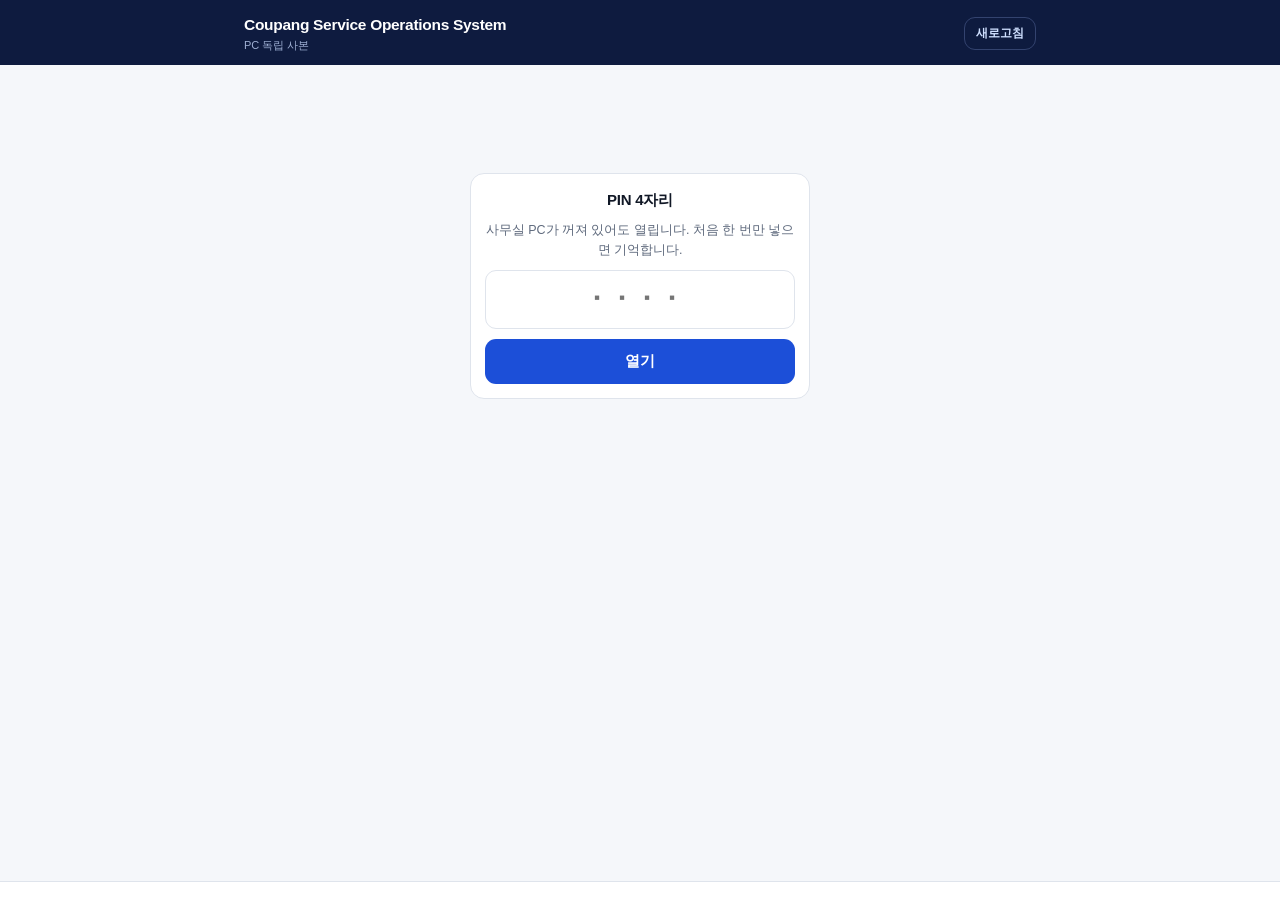
<file: docs/index.html>
<!doctype html>
<html lang="ko"><head><meta charset="utf-8">
<meta name="viewport" content="width=device-width,initial-scale=1,viewport-fit=cover">
<meta name="theme-color" content="#0E1B3F">
<title>Coupang Service Operations System</title>
<link rel="icon" href="icon-32.png?v=csos-20260730" sizes="32x32" type="image/png">
<link rel="icon" href="icon.svg?v=csos-20260730" type="image/svg+xml">
<link rel="apple-touch-icon" href="icon-180.png?v=csos-20260730">
<link rel="manifest" href="manifest.json">
<meta name="apple-mobile-web-app-capable" content="yes">
<meta name="apple-mobile-web-app-title" content="CSOS">
<meta name="apple-mobile-web-app-status-bar-style" content="black-translucent">
<meta name="theme-color" content="#060D2B">
<style>
:root{--navy:#0E1B3F;--brand:#2452E6}
*{margin:0;padding:0;box-sizing:border-box}
body{font-family:"Nanum Gothic","Malgun Gothic",-apple-system,sans-serif;
 background:radial-gradient(900px 500px at 70% -10%,#24409A,var(--navy) 55%,#0A1430);
 min-height:100vh;display:flex;align-items:center;justify-content:center;padding:22px;color:#fff}
.card{background:#fff;color:#101828;border-radius:22px;padding:30px 26px;max-width:380px;width:100%;
 text-align:center;box-shadow:0 22px 60px rgba(0,0,0,.45)}
.logo{width:66px;height:66px;margin:0 auto 14px;border-radius:19px;
 background:linear-gradient(135deg,#3D68FF,#1533A3 46%,#060D2B);display:flex;align-items:center;justify-content:center;
 box-shadow:0 10px 24px rgba(21,51,163,.45)}
.logo svg{width:46px;height:46px}
h1{font-size:16.5px;letter-spacing:-.3px;margin-bottom:4px}
.sub{font-size:12px;color:#667085;margin-bottom:20px}
.state{font-size:13.5px;color:#475467;min-height:44px;display:flex;align-items:center;justify-content:center;gap:8px}
.spin{width:15px;height:15px;border:2.5px solid #E4E9F0;border-top-color:var(--brand);
 border-radius:50%;animation:s .8s linear infinite;display:inline-block}
@keyframes s{to{transform:rotate(360deg)}}
a.btn{display:block;margin-top:12px;background:var(--brand);color:#fff;text-decoration:none;
 padding:13px;border-radius:12px;font-weight:800;font-size:14.5px;box-shadow:0 6px 16px rgba(36,82,230,.32)}
.err{background:#FDEBEC;color:#B91C1C;border-radius:11px;padding:11px;font-size:12.5px;line-height:1.6;margin-top:12px}
.tip{font-size:11px;color:#98A2B3;margin-top:14px;line-height:1.65}
.addr{margin-top:16px;background:#F2F5FB;border:1px solid #E1E8F5;border-radius:11px;padding:10px 12px;
 font-size:12px;font-weight:800;color:#1C3FA8;word-break:break-all;letter-spacing:-.2px}
</style></head>
<body><div class="card">
  <div class="logo"><svg viewBox="0 0 512 512" aria-hidden="true">
    <defs><linearGradient id="lg" x1=".08" y1="1" x2=".92" y2="0">
      <stop offset="0" stop-color="#fff"/><stop offset=".46" stop-color="#D6FBEA"/>
      <stop offset="1" stop-color="#1FDD86"/></linearGradient></defs>
    <path d="M122 262 L214 352 L396 116" fill="none" stroke="url(#lg)" stroke-width="62"
          stroke-linecap="round" stroke-linejoin="round"/>
    <rect x="136" y="404" width="240" height="30" rx="15" fill="#fff" opacity=".95"/>
    <rect x="182" y="452" width="148" height="18" rx="9" fill="#fff" opacity=".4"/></svg></div>
  <h1>Coupang Service Operations System</h1>
  <div class="sub">CSOS · UNIVERSAL LIFT</div>
  <div class="state" id="st"><span class="spin"></span> PC 독립 앱을 여는 중…</div>
  <div id="act"><a class="btn" href="app.html">PC 없이 열기</a></div>
  <div class="addr">mulder4780.github.io/coupang-ecount-reconcile</div>
  <div class="tip">이 주소는 <b>바뀌지 않습니다</b>. 홈 화면에 추가해 두고 쓰세요.<br>
    사무실 PC가 꺼져 있어도 <b>조회는 그대로</b> 됩니다.</div>
</div>
<script>
/* 고정 진입점은 언제나 GitHub Pages의 잠긴 사본 앱으로 들어간다.
   실시간 PC 앱은 app.html 안에서 살아 있을 때만 선택 연결한다.
   시작 단계에서 터널을 먼저 확인하면 PC 종료·죽은 바로가기·느린 DNS 때문에
   사용자는 고정 주소까지 죽었다고 느낀다. */
if ('serviceWorker' in navigator) {
  navigator.serviceWorker.register('sw.js').catch(() => {});
}
location.replace('app.html');
</script>
</body></html>
</file>
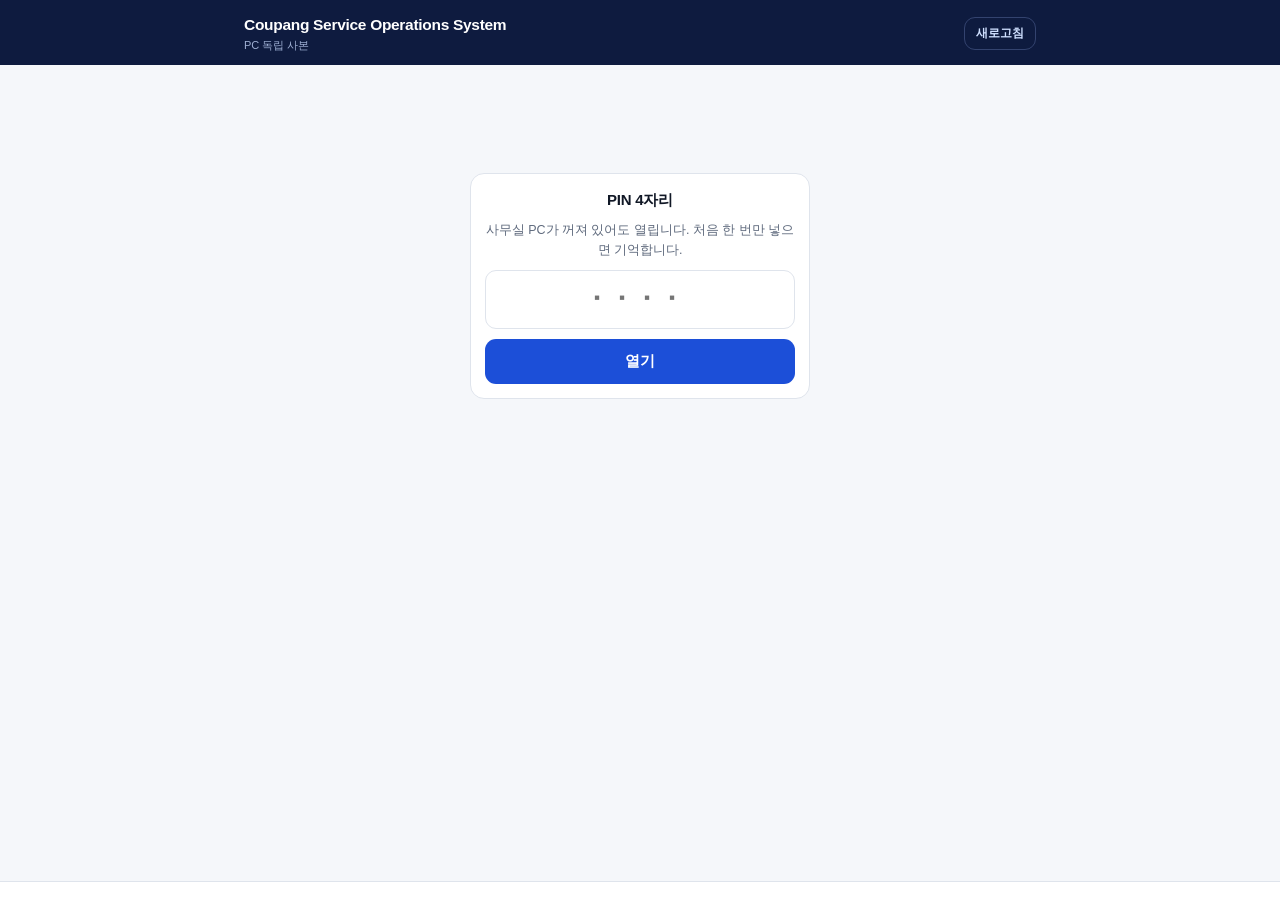
<file: docs/app.html>
<!doctype html>
<html lang="ko"><head><meta charset="utf-8">
<!-- 확대·축소 고정 (2026-08-08 지시) — 네 화면 모두 같은 값이다. 자세한 이유는 webapp/index.html -->
<meta name="viewport" content="width=device-width,initial-scale=1,maximum-scale=1,user-scalable=no,viewport-fit=cover">
<title>CSOS — PC 독립</title>
<link rel="icon" href="icon-32.png?v=csos-20260730" sizes="32x32" type="image/png">
<link rel="icon" href="icon.svg?v=csos-20260730" type="image/svg+xml">
<link rel="apple-touch-icon" href="icon-180.png?v=csos-20260730">
<link rel="manifest" href="manifest.json">
<meta name="apple-mobile-web-app-capable" content="yes">
<meta name="apple-mobile-web-app-title" content="CSOS">
<meta name="theme-color" content="#0E1B3F">
<meta name="robots" content="noindex,nofollow">
<style>
html,body{touch-action:manipulation}   /* 더블탭 확대 차단 — 2026-08-08 지시 */

:root{--ink:var(--ink-1);--ink-1:#111826;--ink-2:#414b60;--ink-3:#5f6a7d;--line:#dfe4ec;--bg:#f5f7fa;--card:#fff;
 --navy:#0e1b3f;--brand:#1c4fd8;--brand-btn:#1c4fd8;--ok:#0f7a3d;--warn:#a85a06;--bad:#b3202c;
 --okbg:#e6f4ec;--warnbg:#fdf0e0;--badbg:#fbe9eb;--sel:#EAF1FF}
@media (prefers-color-scheme:dark){:root{--ink-1:#e9edf5;--ink-2:#b3bccd;--ink-3:#8391a8;--line:#28324a;
 --bg:#0b1020;--card:#131a2c;--navy:#070d1c;--brand:#7ba2ff;--brand-btn:#2b57c9;--ok:#5fd08a;--warn:#f0ad4e;--bad:#ff8189;
 --okbg:#12321f;--warnbg:#33240d;--badbg:#3a1519;--sel:#16233f}}
:root[data-theme="dark"]{--ink-1:#e9edf5;--ink-2:#b3bccd;--ink-3:#8391a8;--line:#28324a;
 --bg:#0b1020;--card:#131a2c;--navy:#070d1c;--brand:#7ba2ff;--brand-btn:#2b57c9;--ok:#5fd08a;--warn:#f0ad4e;--bad:#ff8189;
 --okbg:#12321f;--warnbg:#33240d;--badbg:#3a1519;--sel:#16233f}
:root[data-theme="light"]{--ink-1:#111826;--ink-2:#414b60;--ink-3:#5f6a7d;--line:#dfe4ec;--bg:#f5f7fa;
 --card:#fff;--navy:#0e1b3f;--brand:#1c4fd8;--brand-btn:#1c4fd8;--ok:#0f7a3d;--warn:#a85a06;--bad:#b3202c;
 --okbg:#e6f4ec;--warnbg:#fdf0e0;--badbg:#fbe9eb;--sel:#EAF1FF}
/* 앱 전체 글꼴 — 여기 한 곳에서만 정한다. 되돌리기: `python webapp/font_switch.py --legacy`
   또는 --font-ui 값을 --font-ui-legacy 로 바꾼다. legacy 값은 원래 값 그대로 남긴다. */
:root{
  --font-ui-legacy:"Malgun Gothic","Apple SD Gothic Neo","Noto Sans KR",system-ui,sans-serif;
  --font-ui:-apple-system,BlinkMacSystemFont,"Apple SD Gothic Neo","Pretendard Variable",Pretendard,"Segoe UI Variable Text","Segoe UI",Roboto,"Noto Sans KR","Source Han Sans KR","본고딕","Malgun Gothic","맑은 고딕","Helvetica Neue",Arial,sans-serif;
}
:root[data-font="legacy"]{ --font-ui:var(--font-ui-legacy); }
/* ▼ 글꼴 프리셋 — font_switch.py 가 만든다. 손으로 고치지 말 것 (FONT-PRESETS:BEGIN) */
/*   앱 [실행] 탭 '글꼴' 카드에서 고른다. 이 기기에서만 바뀐다(브라우저가 기억).
     모두에게 바꾸는 것은 `python webapp/font_switch.py --preset <이름>` 이다. */
:root[data-font="basic"]{ --font-ui:-apple-system,BlinkMacSystemFont,"Apple SD Gothic Neo","Pretendard Variable",Pretendard,"Segoe UI Variable Text","Segoe UI",Roboto,"Noto Sans KR","Source Han Sans KR","본고딕","Malgun Gothic","맑은 고딕","Helvetica Neue",Arial,sans-serif; }  /* 기본 */
:root[data-font="galaxy"]{ --font-ui:"One UI Sans KR VF","One UI Sans KR","SamsungOne","SamsungOneKorean","Samsung Sharp Sans","삼성고딕","SamsungGothic",Roboto,"Noto Sans KR","Source Han Sans KR","본고딕","Apple SD Gothic Neo","Malgun Gothic","맑은 고딕",sans-serif; }  /* 갤럭시 글자체 */
:root[data-font="iphone"]{ --font-ui:-apple-system,BlinkMacSystemFont,"SF Pro Text","SF Pro Display","Apple SD Gothic Neo","AppleSDGothicNeo-Regular","애플 SD 산돌고딕 Neo","Noto Sans KR","Source Han Sans KR","본고딕","Malgun Gothic","맑은 고딕",sans-serif; }  /* 아이폰 글자체 */
:root[data-font="windows"]{ --font-ui:"Segoe UI Variable Text","Segoe UI","맑은 고딕","Malgun Gothic","Noto Sans KR","Source Han Sans KR","본고딕","Apple SD Gothic Neo",Roboto,sans-serif; }  /* 윈도우 글자체 */
:root[data-font="clear"]{ --font-ui:"Pretendard Variable",Pretendard,"Noto Sans KR","Source Han Sans KR","본고딕","Apple SD Gothic Neo",-apple-system,BlinkMacSystemFont,Roboto,"Segoe UI Variable Text","Segoe UI","Malgun Gothic","맑은 고딕",sans-serif; }  /* 또렷하게 */
:root[data-font="clear"],:root[data-font="clear"] body{ -webkit-font-smoothing:auto; -moz-osx-font-smoothing:auto; }
/* ▲ (FONT-PRESETS:END) */
*{box-sizing:border-box}
body{margin:0;background:var(--bg);color:var(--ink-1);font-size:15px;line-height:1.55;
 font-family:var(--font-ui);-webkit-text-size-adjust:100%}
.wrap{max-width:820px;margin:0 auto;padding:0 14px 80px}
header{background:var(--navy);color:#fff;padding:13px 0 11px}
header .wrap{padding-bottom:0;display:flex;align-items:center;gap:10px}
h1{font-size:15.5px;margin:0;letter-spacing:-.3px}
.sub{font-size:11px;color:#9fb0d4}
.card{background:var(--card);border:1px solid var(--line);border-radius:14px;padding:14px;margin-top:12px}
h3{margin:0 0 9px;font-size:13.5px;letter-spacing:-.2px}
.norm{font-weight:400;color:var(--ink-3);font-size:12.5px}
/* [74] 글꼴 고르기 (2026-08-20) — 폰 사본에는 `ui-card` 규칙도 SVG
   스프라이트도 한 줄도 없다(실측 `<svg` 0개). 그래서 PC 앱 마크업을
   옮겨 오지 않고 **이 화면의 것으로** 새로 만든다 — 옮겼으면 아이콘이
   깨진 참조가 되고 단추가 브라우저 기본 회색 글씨로 그려진다([310]). */
.fontpick{display:block;width:100%;text-align:left;background:transparent;
 border:1.5px solid var(--line);border-radius:11px;padding:11px 12px;margin-top:6px;
 color:var(--ink-1);font:inherit;cursor:pointer}
.fontpick>b{display:block;font-weight:800;font-size:14px}
.fontpick>span{display:block;font-weight:400;font-size:12.5px;color:var(--ink-3);margin-top:2px}
.fontpick.on{border-color:var(--brand);border-width:2px}
.fontpick.on>b::after{content:' ✓';color:var(--brand)}
#fontcard>summary{cursor:pointer;font-weight:800;font-size:15px}
input,button,select{font-family:inherit;font-size:15px}
.in{width:100%;padding:13px 14px;border:1.5px solid var(--line);border-radius:11px;
 background:var(--card);color:var(--ink-1);font-weight:700;letter-spacing:.4px}
.btn{background:var(--brand-btn);color:#fff;border:0;border-radius:11px;padding:13px 16px;
 font-weight:800;cursor:pointer}
.btn.ghost{background:transparent;color:var(--brand);border:1.5px solid var(--line);font-weight:700}
.row{display:flex;gap:8px;flex-wrap:wrap}
.kv{display:grid;grid-template-columns:84px 1fr;gap:4px 10px;font-size:13.5px;margin-top:8px}
.kv b{font-weight:800}
.kv .k{color:var(--ink-3);font-weight:700;font-size:13.5px}
.kv .s{color:var(--ink-3);font-size:11px;display:block}
.pill{display:inline-block;padding:2px 8px;border-radius:999px;font-size:11px;font-weight:800}
.p-ok{background:var(--okbg);color:var(--ok)}.p-warn{background:var(--warnbg);color:var(--warn)}
.p-bad{background:var(--badbg);color:var(--bad)}
.tabs{display:flex;gap:6px;overflow-x:auto;margin-top:12px;padding-bottom:2px}
.tabs button{white-space:nowrap;background:var(--card);border:1px solid var(--line);
 border-radius:999px;padding:8px 14px;font-size:13px;font-weight:700;color:var(--ink-2);cursor:pointer}
.tabs button.on{background:var(--brand-btn);border-color:var(--brand-btn);color:#fff}
.item{border-top:1px solid var(--line);padding:10px 0;font-size:13.5px}
.item:first-child{border-top:0}
.item .t{font-weight:800}
.item .m{color:var(--ink-3);font-size:12px}
.empty{color:var(--ink-3);font-size:13px;padding:14px 0;text-align:center}
/* 쿠팡 캘린더 (2026-08-06) — 폰 한 손으로 보게 작게 짠다 */
.cnav{display:flex;align-items:center;gap:8px;margin:2px 0 10px}
.cnav b{flex:1;text-align:center;font-size:15px}
.cnav button{background:var(--card);border:1px solid var(--line);border-radius:9px;
  min-width:38px;min-height:34px;font-size:15px;color:var(--ink);cursor:pointer}
.cnav #ctoday{min-width:52px;font-size:13px;font-weight:700}
.cchips{display:flex;flex-wrap:wrap;gap:6px;margin-bottom:9px}
.cchip{display:inline-flex;align-items:center;gap:5px;flex:1 1 45%;justify-content:center;
  background:var(--card);border:1px solid var(--line);border-radius:999px;padding:6px 9px;
  font-size:12px;color:var(--ink-3);cursor:pointer}
.cchip i{width:8px;height:8px;border-radius:50%;background:var(--c);flex:none}
.cchip.on{border-color:var(--c);color:var(--ink)}
.cdow{display:grid;grid-template-columns:repeat(7,1fr);text-align:center;font-size:11px;
  color:var(--ink-3);margin-bottom:3px}
.cgrid{display:grid;grid-template-columns:repeat(7,1fr);gap:2px;margin-bottom:10px}
.cday{background:var(--card);border:1px solid var(--line);border-radius:8px;min-height:44px;
  display:flex;flex-direction:column;align-items:center;justify-content:center;gap:3px;
  font-size:12px;color:var(--ink);cursor:pointer;padding:4px 2px}
.cday.out{opacity:.38}
/* 어둡게 켜도 글자가 보이게 바탕을 토큰으로 (2026-08-07). 밝을 때 색은 그대로다. */
.cday.on{border-color:var(--brand);background:var(--sel)}
.cday .dots{display:flex;gap:2px}
.cday .dots i{width:5px;height:5px;border-radius:50%}
.item .kdot{display:inline-block;width:7px;height:7px;border-radius:50%;margin-right:5px}
.note{font-size:12.5px;color:var(--ink-3);margin-top:8px;line-height:1.6}
.bar{position:fixed;left:0;right:0;bottom:0;background:var(--card);border-top:1px solid var(--line);
 padding:9px 14px;font-size:12.5px;color:var(--ink-3);display:flex;gap:8px;align-items:center;
 justify-content:space-between}
.gate{max-width:340px;margin:12vh auto;text-align:center}
.err{background:var(--badbg);color:var(--bad);border-radius:10px;padding:10px;font-size:13.5px;margin-top:10px}
.tbl{width:100%;overflow-x:auto}
.brief-card{width:100%;text-align:left;color:var(--ink-1);background:var(--card);
 border:1.5px solid var(--line);border-radius:14px;padding:14px;margin-top:12px;cursor:pointer}
.brief-card.warn{border-color:#e2b246;background:var(--warnbg)}
.brief-card.activity{border-color:#8fb0ff;background:var(--sel)}
.brief-card.pm{border-color:#a7d7b7;background:var(--okbg)}
.brief-card .bt{font-size:14px;font-weight:900}.brief-card .bm{font-size:12px;color:var(--ink-2);margin-top:4px}
.pmgrid{display:grid;grid-template-columns:repeat(2,1fr);gap:7px;margin-top:9px}
.pmgrid.quarter{grid-template-columns:repeat(3,1fr)}
.pmgrid button{border:1px solid var(--line);border-radius:9px;background:var(--card);color:var(--ink-2);
 padding:8px 5px;font-family:inherit;font-size:12.5px;cursor:pointer}
.pmgrid button b{display:block;font-size:14px;color:var(--ink-1)}
.sheetbg{position:fixed;inset:0;z-index:80;background:rgba(3,9,24,.52);display:none;
 align-items:flex-end;justify-content:center}
.sheetbg.on{display:flex}
.sheet{width:min(820px,100%);height:min(88vh,760px);background:var(--card);border-radius:20px 20px 0 0;
 display:flex;flex-direction:column;overflow:hidden;box-shadow:0 -10px 36px rgba(0,0,0,.22)}
.sheethead{flex:0 0 auto;padding:15px 16px 11px;border-bottom:1px solid var(--line);
 display:flex;align-items:flex-start;gap:10px}
.sheethead h2{font-size:17px;line-height:1.35;margin:0}.sheethead .note{margin-top:2px}
.sheetclose{margin-left:auto;border:0;background:transparent;color:var(--ink-2);font-size:26px;
 line-height:1;padding:1px 5px;cursor:pointer}
.sheetbody{flex:1 1 auto;min-height:0;overflow-y:auto;overscroll-behavior:contain;padding:4px 16px 18px}
.sheetrow{display:block;width:100%;text-align:left;border:0;border-top:1px solid var(--line);
 background:transparent;color:var(--ink-1);padding:12px 2px;cursor:pointer}
.sheetrow:first-child{border-top:0}.sheetrow .t{font-weight:900;font-size:13.5px}
.sheetrow .m{color:var(--ink-3);font-size:12px;margin-top:2px}
.sheetactions{flex:0 0 auto;display:grid;grid-template-columns:1fr 1fr;gap:9px;
 padding:10px 14px calc(10px + env(safe-area-inset-bottom));border-top:1px solid var(--line);
 background:var(--card)}
/* 알림·확인 레이어 (2026-08-06 지시) — 폰=아래에서 올라옴 · 넓은 화면=가운데 모달 */
.dlgwrap{position:fixed;inset:0;z-index:120;background:rgba(3,9,24,.55);display:none;
 align-items:flex-end;justify-content:center}
.dlgwrap.on{display:flex}
.dlg{width:min(520px,100%);background:var(--card);border-radius:20px 20px 0 0;
 padding:10px 18px calc(16px + env(safe-area-inset-bottom));
 box-shadow:0 -12px 40px rgba(0,0,0,.3);max-height:86vh;display:flex;flex-direction:column}
.dlggrip{flex:0 0 auto;width:38px;height:4.5px;background:var(--line);border-radius:99px;margin:2px auto 12px}
.dlg h2{font-size:17px;margin:0 0 6px}
.dlgbody{flex:1 1 auto;min-height:0;overflow-y:auto;font-size:14.5px;line-height:1.6;
 color:var(--ink-2);white-space:pre-wrap;overflow-wrap:anywhere;padding-bottom:4px}
.dlgfoot{flex:0 0 auto;display:flex;gap:9px;padding-top:12px}
.dlgfoot button{flex:1;padding:13px 12px;border-radius:12px;font-family:inherit;font-size:14.5px;
 font-weight:800;border:1px solid var(--line);background:transparent;color:var(--ink-1);cursor:pointer}
.dlgfoot button.primary{background:#2452E6;border-color:transparent;color:#fff}
@media(min-width:900px){
 .dlgwrap{align-items:center}
 .dlg{border-radius:18px;padding:18px 20px}
 .dlggrip{display:none}
}
/* CSOS 챗봇 — 말풍선. 폰에서는 이 카드가 화면 맨 위라 높이를 묶어 둔다. */
.chatlog{margin-top:10px;max-height:46vh;overflow-y:auto;display:flex;flex-direction:column;gap:9px}
.chatlog:empty{display:none}
.cmsg{max-width:90%;padding:9px 12px;border-radius:14px;font-size:14.5px;line-height:1.6;
      white-space:pre-wrap;word-break:break-word}
.cmsg.me{align-self:flex-end;background:var(--brand-btn);color:#fff;border-bottom-right-radius:5px}
.cmsg.bot{align-self:flex-start;background:rgba(127,127,127,.14);border-bottom-left-radius:5px}
.cmsg.think{opacity:.6;font-style:italic}
.cmsg .cnext{margin-top:6px;font-size:13.5px}
.cmsg .csrc{margin-top:5px;font-size:12.5px;opacity:.72}
.cmsg .cage{margin-top:6px;font-size:12.5px;color:var(--warn)}
.chatchips{display:flex;gap:6px;flex-wrap:wrap;margin-top:9px}
.chatchips button{font-size:12.5px;padding:5px 10px;border-radius:999px;
                  border:1px solid rgba(127,127,127,.35);background:transparent;color:inherit}
</style>
<script>
/* [74] 글꼴 고르기 — 폰 사본(2026-08-20).
   ★ 여기 오기 전까지 이 사본은 프리셋 CSS 를 갖고도 **켤 길이 없었다** —
     `data-font` 를 세우는 코드가 **0곳**이라 죽은 CSS 였다(실측). 2026-08-06
     부터 있던 되돌리기 열쇠(csos_font_legacy)도 이 화면에서는 한 번도 안 읽혔다.
   ★ 이 사본은 **다른 출처**라 localStorage 가 PC 앱과 따로 논다 — 그 사실을
     화면이 말한다([169]). 여기서 고른 것은 여기서만 산다.
   ★ `toast`·`uxEvent` 는 이 화면에 **없다**. 부르면 그 자리에서 죽으므로
     안 부른다 — 대신 '지금: …' 줄이 무엇이 켜졌는지 말한다.
   ★ 판정은 PC 앱과 **같은 열쇠·같은 낱말**이다(csos_font_preset · data-font) —
     달라지면 같은 사람이 두 화면에서 서로 다른 글꼴 이름을 보게 된다([162]). */
function setFontPreset(key){
  const r = document.documentElement;
  if(key && key !== 'basic'){ r.setAttribute('data-font', key); }
  else { key = 'basic'; r.removeAttribute('data-font'); }
  try{
    localStorage.setItem('csos_font_preset', key);
    /* 옛 열쇠도 같이 맞춘다 — 지우면 예전 판에서 고른 사람이 다음 부팅에 되돌아간다 */
    localStorage.setItem('csos_font_legacy', key === 'legacy' ? '1' : '0');
  }catch(e){}
  markFontPick();
}
/* 지금 고른 것을 화면에 표시한다. '무엇이 켜져 있나'를 안 보여 주면
   사람이 눌러 놓고도 바뀌었는지 몰라 계속 다시 누른다. */
function markFontPick(){
  let cur = 'basic';
  try{ cur = document.documentElement.getAttribute('data-font') || 'basic'; }catch(e){}
  const box = document.getElementById('fontCards');
  if(box) box.querySelectorAll('[data-fontkey]').forEach(b => {
    const on = b.getAttribute('data-fontkey') === cur;
    b.classList.toggle('on', on);
    b.setAttribute('aria-pressed', on ? 'true' : 'false');
  });
  const line = document.getElementById('fontNow');
  if(line){
    const b = box && box.querySelector('[data-fontkey="'+cur+'"] b');
    line.textContent = '지금: ' + (b ? b.textContent : cur)
      + ' · 이 기기에서만 — 실시간 PC 앱에는 따로 골라야 합니다';
  }
}
try{
  /* 새 열쇠가 먼저다. 없으면 옛 열쇠(csos_font_legacy)를 읽어 이어받는다 —
     안 읽으면 예전에 나눔고딕으로 돌려 둔 사람이 말없이 기본으로 돌아간다. */
  const saved = localStorage.getItem('csos_font_preset')
    || (localStorage.getItem('csos_font_legacy') === '1' ? 'legacy' : '');
  if(saved && saved !== 'basic')
    document.documentElement.setAttribute('data-font', saved);
}catch(e){}
try{
  if(document.readyState === 'loading')
    document.addEventListener('DOMContentLoaded', markFontPick);
  else markFontPick();
}catch(e){}
</script>
</head>
<body>
<header><div class="wrap">
  <div style="flex:1"><h1>Coupang Service Operations System</h1>
  <div class="sub" id="hsub">PC 독립 사본</div></div>
  <button class="btn ghost" id="reload" style="padding:7px 11px;font-size:12px;color:#cfe0ff;border-color:#33436f">새로고침</button>
</div></header>

<div class="wrap">
  <div id="gate" class="gate card">
    <h3 style="font-size:15px">PIN 4자리</h3>
    <div class="note" style="margin-bottom:10px">사무실 PC가 꺼져 있어도 열립니다. 처음 한 번만 넣으면 기억합니다.</div>
    <input class="in" id="pin" type="tel" inputmode="numeric" maxlength="4" placeholder="････"
           autocomplete="off" style="text-align:center;font-size:26px;letter-spacing:12px">
    <button class="btn" id="go" style="width:100%;margin-top:10px">열기</button>
    <div id="gerr"></div>
  </div>

  <div id="app" style="display:none">
    <!-- CSOS 챗봇 — 화면 **맨 위**다 (2026-08-09 지시). 숫자를 보고 이유가 궁금해지는
         순간이 여기다. 그때 스크롤을 내려 찾게 하면 사람은 그냥 클로드에게 묻는다.
         ★ 말투는 챗봇이지만 **언어모델이 아니다.** 답은 PC 가 미리 만들어 사본에 실어
           둔 것이라 **만든 시각을 반드시 같이** 띄운다. 없으면 지어내지 않는다. -->
    <div class="card" id="csosbot">
      <h3>CSOS 챗봇 <span class="norm">— 근거가 있는 것만 답합니다</span></h3>
      <div class="chatlog" id="chatlog"></div>
      <div class="chatchips" id="chatchips"></div>
      <div class="row" style="margin-top:10px">
        <input class="in" id="askq" style="flex:1;min-width:150px"
               placeholder="무엇이든 물어보십시오 — 예: 왜 계산서 발행이 안된거지" autocomplete="off">
        <button class="btn" id="askgo">보내기</button>
      </div>
    </div>
    <div class="card" id="modecard">
      <h3 style="color:var(--ok)">PC 독립 모드</h3>
      <div class="note" style="margin-top:2px">
        이 화면은 사무실 PC와 관계없이 열립니다. 실시간 PC 기능은 연결 가능할 때만 아래에 표시됩니다.
      </div>
    </div>
    <!-- [74] 글꼴 고르기 — 폰 사본에도 둔다(2026-08-20 · 분담판 [74]).
         ★ **접어** 둔다: 자주 쓰는 것이 아니라 펼쳐 두면 업무 카드가 그만큼
           밀린다([236]). 이 화면에는 접기 도구가 없어 브라우저가 이미 가진
           <details> 를 쓴다 — CSS 도 JS 도 새로 만들 것이 없다. -->
    <details class="card" id="fontcard">
      <summary>글꼴 <span class="norm">— 이 기기에서만 바뀝니다</span></summary>
      <div class="note" id="fontNow" style="margin-top:6px"></div>
      <div class="note" style="margin-top:4px">
        ★ 이 화면(폰 사본)과 <b>실시간 PC 앱</b>은 <b>주소가 서로 달라</b>
        고른 글꼴이 따로 기억됩니다 — 한쪽에서 고른 것이 다른 쪽에 가지 않습니다.
      </div>
      <div id="fontCards">
        <!-- ▼ 글꼴 단추 — font_switch.py 가 만든다. 손으로 고치지 말 것 (FONT-CARDS:BEGIN) -->
        <button class="fontpick" type="button" data-fontkey="basic" onclick="setFontPreset(&#39;basic&#39;)">
          <b>기본</b><span>기기가 제 화면에 쓰는 글꼴 — 작은 글씨가 또렷합니다</span><span class="norm">실제로 — 어느 기기에서나 그 기기의 기본 글꼴을 씁니다</span></button>
        <button class="fontpick" type="button" data-fontkey="galaxy" onclick="setFontPreset(&#39;galaxy&#39;)">
          <b>갤럭시 글자체</b><span>삼성 갤럭시가 제 화면에 쓰는 글꼴(One UI Sans·삼성고딕)</span><span class="norm">실제로 — 삼성 기기에서만 그대로 보입니다 — 그 밖에서는 본고딕/Roboto</span></button>
        <button class="fontpick" type="button" data-fontkey="iphone" onclick="setFontPreset(&#39;iphone&#39;)">
          <b>아이폰 글자체</b><span>애플이 제 화면에 쓰는 글꼴(SF Pro·애플 SD 산돌고딕)</span><span class="norm">실제로 — 아이폰·아이패드·맥에서만 그대로 보입니다 — 그 밖에서는 본고딕</span></button>
        <button class="fontpick" type="button" data-fontkey="windows" onclick="setFontPreset(&#39;windows&#39;)">
          <b>윈도우 글자체</b><span>사무실 PC 화면과 같은 글꼴(Segoe UI·맑은 고딕)</span><span class="norm">실제로 — 윈도우에서만 그대로 보입니다 — 그 밖에서는 본고딕</span></button>
        <button class="fontpick" type="button" data-fontkey="clear" onclick="setFontPreset(&#39;clear&#39;)">
          <b>또렷하게</b><span>획을 굵게 그려 눈이 편합니다 — 글씨가 흐릴 때 고르세요</span><span class="norm">실제로 — 글꼴 굵기는 그대로이고 그리는 방식이 바뀝니다(크기는 안 커집니다)</span></button>
        <button class="fontpick" type="button" data-fontkey="legacy" onclick="setFontPreset(&#39;legacy&#39;)">
          <b>예전(나눔고딕)</b><span>2026-07-31까지 쓰던 글꼴로 되돌립니다</span><span class="norm">실제로 — 파일마다 적어 둔 --font-ui-legacy 값을 그대로 씁니다</span></button>
      <!-- ▲ (FONT-CARDS:END) -->
      </div>
    </details>
    <div id="briefbox"></div>
    <div id="alertbox"></div>
    <div class="card">
      <h3>🔎 프로젝트 코드로 찾기 <span class="norm">— 코드만 넣으면 나머지가 따라옵니다</span></h3>
      <div class="row">
        <input class="in" id="code" style="flex:1;min-width:170px" placeholder="UJ2601138"
               autocomplete="off" autocapitalize="characters">
        <button class="btn" id="find">조회</button>
      </div>
      <div id="res"></div>
    </div>

    <div class="tabs" id="tabs"></div>
    <div class="card"><div id="list"></div></div>
  </div>
</div>

<div id="sheetbg" class="sheetbg" aria-hidden="true">
  <section class="sheet" role="dialog" aria-modal="true" aria-labelledby="sheettitle">
    <div class="sheethead">
      <div><h2 id="sheettitle">완료일 확인 목록</h2><div class="note" id="sheetnote"></div></div>
      <button class="sheetclose" id="sheetclose" aria-label="닫기">×</button>
    </div>
    <div class="sheetbody" id="sheetbody"></div>
    <div class="sheetactions">
      <button class="btn" id="sheetshare">이미지로 전달</button>
      <button class="btn ghost" id="sheetsave">이미지 저장</button>
    </div>
  </section>
</div>

<!-- 알림·확인 레이어 (2026-08-06 지시) — PC 앱과 같은 모양으로 맞춘다.
     폰에서는 밑에서 올라오고, 넓은 화면에서는 가운데 모달이 된다.
     브라우저 기본 alert 은 폰에서 앱 밖으로 튕겨 나간 것처럼 보인다. -->
<div id="dlgwrap" class="dlgwrap" aria-hidden="true">
  <section class="dlg" role="dialog" aria-modal="true" aria-labelledby="dlgtitle">
    <div class="dlggrip"></div>
    <h2 id="dlgtitle"></h2>
    <div class="dlgbody" id="dlgbody"></div>
    <div class="dlgfoot" id="dlgfoot"></div>
  </section>
</div>

<div class="bar"><span id="stamp"></span><span id="net"></span></div>

<script>
const $ = id => document.getElementById(id);
const FIXED = location.origin + location.pathname.replace(/app\.html$/, '');
const CLOUD_SNAPSHOT_API = 'https://csos-cloud-queue.universallifthitachi.chatgpt.site/api/snapshot';
let D = null, TAB = 'issues', PIN = localStorage.getItem('csos_pin') || '';
let SNAPSHOT_SOURCE = 'pages', SNAPSHOT_META = {};
const DEVICE = localStorage.getItem('csos_device') || crypto.randomUUID();
localStorage.setItem('csos_device', DEVICE);

/* ── 잠긴 사본 열기 ─────────────────────────────────────────────
   공개 저장소에 올려 둔 파일이라 잠겨 있다. 브라우저 내장 암호기능으로 그 자리에서 푼다.
   PIN이 틀리면 HMAC 확인에서 걸러진다 — 엉뚱한 데이터를 그리는 일이 없다. */
const b64 = s => Uint8Array.from(atob(s), c => c.charCodeAt(0));

async function unseal(enc, pin){
  const km = await crypto.subtle.importKey('raw', new TextEncoder().encode(pin),
                                           'PBKDF2', false, ['deriveBits']);
  const bits = new Uint8Array(await crypto.subtle.deriveBits(
    {name:'PBKDF2', salt:b64(enc.salt), iterations:enc.iter, hash:'SHA-256'}, km, 512));
  const iv = b64(enc.iv), ct = b64(enc.ct);
  const hk = await crypto.subtle.importKey('raw', bits.slice(32,64),
                                           {name:'HMAC', hash:'SHA-256'}, false, ['verify']);
  const signed = new Uint8Array(iv.length + ct.length);
  signed.set(iv); signed.set(ct, iv.length);
  if(!(await crypto.subtle.verify('HMAC', hk, b64(enc.tag), signed))) throw new Error('PIN');
  const ck = await crypto.subtle.importKey('raw', bits.slice(0,32), {name:'AES-CBC'}, false, ['decrypt']);
  let pt = new Uint8Array(await crypto.subtle.decrypt({name:'AES-CBC', iv}, ck, ct));
  if(enc.zip === 'deflate'){
    pt = await new Response(new Blob([pt]).stream()
           .pipeThrough(new DecompressionStream('deflate'))).arrayBuffer();
  }
  return JSON.parse(new TextDecoder().decode(pt));
}

function hexBytes(s){
  const out = new Uint8Array((s||'').length/2);
  for(let i=0;i<out.length;i++) out[i]=parseInt(s.slice(i*2,i*2+2),16);
  return out;
}
function bytesHex(a){ return [...a].map(v=>v.toString(16).padStart(2,'0')).join(''); }
async function snapshotPassword(enc, pin){
  const a=enc.pin_auth;
  if(!a || a.mode!=='auth-pbkdf2-sha256') return pin;
  const km=await crypto.subtle.importKey(
    'raw', new TextEncoder().encode(pin), 'PBKDF2', false, ['deriveBits']);
  const bits=new Uint8Array(await crypto.subtle.deriveBits({
    name:'PBKDF2', salt:hexBytes(a.salt_hex),
    iterations:Number(a.iterations), hash:'SHA-256'
  }, km, 256));
  return bytesHex(bits);
}

async function open(pin){
  const candidates = [];
  try{
    const c = new AbortController();
    const timer = setTimeout(()=>c.abort(), 5000);
    try{
      const r = await fetch(CLOUD_SNAPSHOT_API + '?t=' + Date.now(),
                            {cache:'no-store', signal:c.signal});
      if(r.ok){
        const out = await r.json();
        if(out && out.ok && out.payload){
          candidates.push({enc:out.payload, source:'cloud', meta:out});
        }
      }
    }finally{ clearTimeout(timer); }
  }catch(_){ /* 외부 저장소 장애·완전 오프라인이면 Pages/기기 캐시로 이어 간다 */ }
  try{
    const r = await fetch('data.enc?t=' + Date.now(), {cache:'no-store'});
    if(r.ok) candidates.push({enc:await r.json(), source:'pages', meta:{}});
  }catch(_){ /* 서비스워커가 가진 사본도 없으면 아래에서 명확히 실패한다 */ }
  if(!candidates.length) throw new Error('클라우드와 기기 보관 사본을 모두 받지 못했습니다.');

  let last = null;
  for(const item of candidates){
    try{
      const data = await unseal(item.enc, await snapshotPassword(item.enc, pin));
      SNAPSHOT_SOURCE = item.source;
      SNAPSHOT_META = item.meta || {};
      return data;
    }catch(e){ last = e; }
  }
  throw last || new Error('사본을 열지 못했습니다.');
}

/* ── 프로젝트 코드 조회 ── */
const norm = s => { s = String(s||'').replace(/[\s-]/g,'').toUpperCase();
                    if(/^\d{7}$/.test(s)) s = 'UJ' + s;
                    return /^UJ\d{7}$/.test(s) ? s : null; };
const esc = s => String(s==null?'':s).replace(/[&<>"]/g, c=>({'&':'&amp;','<':'&lt;','>':'&gt;','"':'&quot;'}[c]));

/* 배포 사본 자체도 2026년만 남긴다. 서버가 이미 걸러서 보내지만, 예전 서비스워커나
   브라우저 저장본을 연 경우에도 2025년 행이 다시 나타나지 않게 하는 2차 방어선이다. */
function is2026(r, kind){
  if(!r || typeof r !== 'object') return false;
  const vals = keys => keys.map(k=>String(r[k]||''));
  const dateYear = keys => {
    const dv = vals(keys);
    let y = dv.flatMap(v=>[...v.matchAll(/(^|[^\d])(20\d{2})[-./]/g)].map(m=>m[2]));
    if(y.length) return new Set(y).size===1 && y[0]==='2026';
    y = dv.flatMap(v=>[...v.matchAll(/(^|[^\d])(\d{2})\/\d{2}\/\d{2}\s*-\s*\d+/g)].map(m=>m[2]));
    return y.length ? new Set(y).size===1 && y[0]==='26' : null;
  };
  const idYear = keys => {
    const y = vals(keys).flatMap(v=>[...v.matchAll(/\b(?:AS|PM|JS)-(\d{2})\d{2}(?:-|$)/gi)].map(m=>m[1]));
    return y.length ? new Set(y).size===1 && y[0]==='26' : null;
  };
  const projectYear = () => {
    const y = vals(['프로젝트NO','포함프로젝트','프로젝트명'])
      .flatMap(v=>[...v.matchAll(/\bUJ(\d{2})\d{5}\b/gi)].map(m=>m[1]));
    return y.length ? new Set(y).size===1 && y[0]==='26' : null;
  };
  const rules = {
    as:[['접수일자'],['접수ID','업무ID']],
    pm:[['점검예정일'],['점검ID','업무ID']],
    settle:[['완료일'],['원천업무ID','정산ID','업무ID']],
    erp:[['월','전표'],[]], visit:[['방문일'],[]],
    unbilled:[['발행일'],[]],
    issue:[['기준일','접수일자','점검예정일','완료일','발행일','일자'],
           ['업무ID','접수ID','점검ID','정산ID','ID']]
  };
  const rule = rules[kind] || [[],[]];
  let y = dateYear(rule[0]); if(y!==null) return y;
  y = idYear(rule[1]); if(y!==null) return y;
  y = projectYear(); return y===true;
}
function hide2025(r){
  const old=/\bUJ25\d{5}\b|\b(?:AS|PM|JS)-25\d{2}-\d{3}\b|(?<!\d)2025[-./]\d{1,2}(?:[-./]\d{1,2})?|2025년|(?<!\d)25(?:년도|년)/g;
  return Object.fromEntries(Object.entries(r||{}).map(([k,v])=>
    [k,typeof v==='string'?v.replace(old,'').trim():v]));
}
function codeIs2026(k,r){
  if(!/^UJ26\d{5}$/i.test(k) || !r || typeof r!=='object') return false;
  const blob=JSON.stringify(r);
  const dates=[...blob.matchAll(/(^|[^\d])(20\d{2})[-./]/g)].map(m=>m[2]);
  const ids=[...blob.matchAll(/\b(?:AS|PM|JS)-(\d{2})\d{2}(?:-|$)/gi)].map(m=>m[1]);
  const projects=[...blob.matchAll(/\bUJ(\d{2})\d{5}\b/gi)].map(m=>m[1]);
  return (!dates.length || (new Set(dates).size===1 && dates[0]==='2026')) &&
         (!ids.length || (new Set(ids).size===1 && ids[0]==='26')) &&
         (!projects.length || (new Set(projects).size===1 && projects[0]==='26'));
}
function keep2026(d){
  const kinds = {issues:'issue',as:'as',pm:'pm',settle:'settle',erp:'erp',
                 visits:'visit',unbilled:'unbilled'};
  Object.entries(kinds).forEach(([k,kind])=>{
    d[k] = (d[k]||[]).filter(r=>is2026(r,kind)).map(hide2025);
  });
  if(d.app_year !== '2026') d.tech_gap = {'미방문':0,'기사미기입':0};
  d.codes = Object.fromEntries(Object.entries(d.codes||{}).filter(([k,r])=>codeIs2026(k,r)));
  const by = {};
  (d.visits||[]).forEach(v=>{
    const t = v['기사']||'미기입', x = by[t] ||= {'기사':t,'총':0,'돌발AS':0,'정기점검':0,'캠프':new Set(),'최근':''};
    x['총']++; x[v['업무']] = (x[v['업무']]||0)+1;
    if(v['캠프명']) x['캠프'].add(v['캠프명']);
    if((v['방문일']||'') > x['최근']) x['최근'] = v['방문일'];
  });
  d.tech = Object.values(by).map(x=>({...x,'캠프수':x['캠프'].size,'캠프':undefined}))
          .sort((a,b)=>b['총']-a['총']);
  return d;
}

function findCode(){
  const raw = $('code').value, c = norm(raw);
  if(!c){ $('res').innerHTML = '<div class="err">프로젝트 코드 형식이 아닙니다 — UJ + 숫자 7자리 (예: UJ2601138)</div>'; return; }
  const r = (D.codes||{})[c];
  if(!r){ $('res').innerHTML = '<div class="err"><b>' + c + '</b> — 아직 어디에도 없는 코드입니다.<br>' +
      '밴드에 글이 올라오면 다음 사본부터 잡힙니다.</div>'; return; }
  const done = r.state === '등록됨';
  let h = '<div class="kv" style="margin-top:12px">';
  h += '<div class="k">코드</div><div><b>' + c + '</b> ' +
       '<span class="pill ' + (done?'p-ok':'p-warn') + '">' + (done?'원장 등록됨':'신규 — 등록 대상') + '</span></div>';
  if(r.sheet) h += '<div class="k">위치</div><div>' + esc(r.sheet) + ' ' + (r.row? r.row + '행':'') + '</div>';
  for(const [k,v] of Object.entries(r.ids || {}))
    h += '<div class="k">' + esc(k) + '</div><div><b>' + esc(v) + '</b></div>';
  const F = [['camp','캠프명'],['kind','업무유형'],['date','일자'],['tech','담당기사'],
             ['cost','비용구분'],['status','진행상태']];
  for(const [k,lab] of F) if(r[k]) h += '<div class="k">' + lab + '</div><div>' + esc(r[k]) + '</div>';
  h += '</div>';
  if(r.miss && r.miss.length)
    h += '<div class="note" style="color:var(--warn)">손으로 넣어야 하는 칸: <b>' + r.miss.join(', ') + '</b></div>';
  if(r.why) h += '<div class="err">' + esc(r.why) + '</div>';
  if(!done) h += '<button class="btn ghost" id="book" style="width:100%;margin-top:10px">이 건 등록 예약</button>';
  $('res').innerHTML = h;
  if(!done) $('book').onclick = () => queueAdd(c);
}

/* ── 앱에게 물어보기 — PC 가 꺼져 있어도 답한다 (2026-08-09 지시) ──
   ★ 규칙을 여기에 옮겨 적지 않는다. 판단은 파이썬(local_ai.py) **한 곳**에서만 하고,
     여기서는 사본에 실린 말투 목록으로 **갈래만 고르고** 미리 만든 답을 읽는다.
     같은 판단을 두 곳에서 하면 언젠가 갈리고, 갈린 뒤에는 어느 쪽이 맞는지 아무도 모른다.
   ★ 꾸러미는 PC 가 꺼져 있는 동안 낡는다. 그래서 **만든 시각을 항상 같이** 띄운다 —
     낡은 답을 시각 없이 자신 있게 보여 주는 것이 여기서 제일 위험하다. */
function askPick(q){
  for(const r of ((D.ask && D.ask['규칙']) || [])){
    for(const p of (r['말투'] || [])){
      let re; try{ re = new RegExp(p, 'i'); }catch(e){ continue; }
      if(re.test(q)) return r['이름'];
    }
  }
  return null;
}
function askNum(q){
  const A = D.ask || {}, N = A['번호'] || {}, P = A['번호말투'] || {};
  // 번호 모양도 사본이 주는 것을 쓴다 — 여기에 손으로 적으면 그것도 갈릴 사본이다.
  const re = k => { try{ return new RegExp(P[k], 'i'); }catch(e){ return null; } };
  const rp = re('프로젝트'), ro = re('PO');
  let m = rp && rp.exec(q), key = m ? m[1].toUpperCase() : null;
  if(!key && ro){ m = ro.exec(q); if(m) key = 'PO' + m[1]; }
  if(!key) return null;
  let rec = N[key];
  if(rec && rec['참조']) rec = N[rec['참조']];
  // 번호를 물었는데 사본에 없으면 **없다고 말한다** — 짐작해서 답하지 않는다.
  return rec || {'답': key + ' — 이 사본에는 없는 번호입니다.',
                 '다음': 'PC 가 켜진 뒤 다시 물어보시거나, 사본을 새로 올리십시오.'};
}
/* 답에 실려 오는 **굵게**만 굵게 만든다. 글자로 바꾼 **뒤에** 하므로 남의 태그는 못 들어온다. */
function askMd(s){ return esc(String(s == null ? '' : s)).replace(/\*\*([^*]+)\*\*/g, '<b>$1</b>'); }
function chatBubble(who, html, cls){
  const log = $('chatlog'), d = document.createElement('div');
  d.className = 'cmsg ' + who + (cls ? ' ' + cls : '');
  d.innerHTML = html;
  log.appendChild(d); log.scrollTop = log.scrollHeight;
  return d;
}
const CHAT_CHIPS = ['왜 계산서 발행이 안된거지', '엑셀 언제 반영돼', '수집 밀렸어?',
                    '취소된 거 있나', '지금 뭐부터 하면 돼'];
function chatChips(){
  const box = $('chatchips');
  if(!box || box.dataset.done) return;
  box.dataset.done = '1';
  box.innerHTML = CHAT_CHIPS.map(c => '<button type="button">' + esc(c) + '</button>').join('');
  box.querySelectorAll('button').forEach(b => b.onclick = () => {
    $('askq').value = b.textContent; doAsk();
  });
}
let CHAT_CTX = '';                 // 마지막으로 번호를 물었던 문장(이어 묻기용)
function doAsk(){
  let q = ($('askq').value || '').trim();
  if(!q) return;
  $('askq').value = '';
  chatBubble('me', esc(q));
  const out = chatBubble('bot', '찾는 중…', 'think');
  const A = D.ask;
  if(!A){ out.className = 'cmsg bot';
    out.innerHTML = '이 사본에는 답 꾸러미가 실려 있지 않습니다 — PC 에서 사본을 다시 올려야 합니다.';
    return; }
  // 이어 묻기 — 번호가 빠진 물음은 **사람이 방금 한 말**을 뒤에 붙여 다시 본다.
  // 앱이 번호를 짐작하지는 않는다.
  if(CHAT_CTX && !askPick(q) && !askNum(q)) q = q + ' ' + CHAT_CTX;
  const made = A['만든때'] || '', intent = askPick(q), M = A['답'] || {};
  // ★ '규칙에 없는 질문' 과 '규칙은 있는데 근거가 없어 답이 안 실린 것' 은 **다른 말**이다.
  //   둘을 한 문장으로 뭉치면 사람이 없는 규칙을 만들러 간다(실측: 앱서버 갈래가 그랬다).
  const 아는갈래 = !!intent && (intent === '프로젝트조회' ||
                                Object.prototype.hasOwnProperty.call(M, intent));
  let r = (intent === '프로젝트조회') ? askNum(q) : (intent ? M[intent] : null);
  if(!r) r = askNum(q);          // 말투에 안 걸려도 번호가 들어 있으면 답한다
  if(r && intent === '프로젝트조회') CHAT_CTX = q;
  let h = '', esct = '';
  if(r){
    h += askMd(r['답'] || '');
    if(r['다음']) h += '<div class="cnext">▶ ' + askMd(r['다음']) + '</div>';
    if(r['근거']) h += '<div class="csrc">' + esc(r['근거']) + '</div>';
    h += '<div class="cage">이 답은 PC 가 <b>' + esc(made) +
         '</b> 에 만든 것입니다. 그 뒤에 바뀐 것은 담기지 않았습니다.</div>';
  }else{
    const 사유 = 아는갈래
      ? '이 사본을 만들 때 그 갈래의 **근거 파일이 없어** 답이 실리지 않았습니다(갈래: ' + intent + ').'
      : '이 질문은 앱 규칙에 없는 갈래입니다.';
    esct = (A['탈출머리말'] || '— 앱(폰 사본)이 먼저 확인한 것:') +
           '\n· 사본 만든 때: ' + made +
           '\n· ' + 사유.replace(/\*\*/g, '') + ' 앱이 지어내지 않았습니다.' +
           '\n\n질문: ' + q;
    h += askMd(사유) + ' — <b>지어내지 않습니다.</b>' +
         '<div class="csrc">아래를 그대로 클로드에게 붙여넣으면 처음부터 뒤질 일이 없습니다.</div>' +
         '<textarea class="in askesc" rows="4" readonly style="width:100%;margin-top:6px"></textarea>' +
         '<button class="btn ghost askcopy" style="width:100%;margin-top:6px">문구 복사</button>';
  }
  out.className = 'cmsg bot';
  out.innerHTML = h;
  if(esct){
    // 말풍선이 여러 개라 id 로 잡으면 **첫 번째 것만** 복사된다.
    const ta = out.querySelector('.askesc'), btn = out.querySelector('.askcopy');
    ta.value = esct;
    btn.onclick = () => {
      ta.select();
      (navigator.clipboard ? navigator.clipboard.writeText(esct) : Promise.reject())
        .then(() => { btn.textContent = '복사했습니다'; })
        .catch(() => { btn.textContent = '길게 눌러 복사하십시오'; });
    };
  }
  $('chatlog').scrollTop = 1e9;
}

/* ── 대표 브리핑: 당일 업무 처리 + 오래된 완료일 미기입 ──
   고정 주소에서도 숫자를 누르면 실제 건을 끝까지 스크롤해 보고, 담당자에게 보낼
   이미지 파일을 만들 수 있다. 공유는 운영체제 공유창만 열며 자동 전송하지 않는다. */
function brief2026Rows(rows){
  return (rows || []).filter(r => {
    const d = String(r['일자'] || r['접수일'] || '');
    return !d || d.startsWith('2026-');
  });
}
function renderBrief(){
  const box = $('briefbox'), b = D.brief || {};
  const wl = b['\uC77C\uC9C0\uB300\uC870'] || {}, wa = wl['\uB3CC\uBC1CAS'] || {};
  const activity = brief2026Rows(b['당일처리목록']);
  const ceo = brief2026Rows(b['대표전달목록']);
  const directives = (b['대표지시목록'] || []).filter(x => x && typeof x === 'object');
  const stale = brief2026Rows(b['완료일미기입목록']);
  const p = b['정기점검'] || {};
  let h = '';
  if(activity.length){
    h += `<div class="brief-card activity" aria-label="당일 업무 처리 ${activity.length}건">
      <div class="bt">${esc(b['기준일'] || '')} 업무 처리 ${activity.length}건</div>
      <div class="bm">현장 AS 완료와 별도 · ${activity.map(x =>
        esc((x['캠프명'] || '캠프 미기입') + ' — ' + (x['무엇'] || '처리내용 미기입'))).join('<br>')}</div>
    </div>`;
  }
  if(ceo.length){
    h += `<button class="brief-card activity" type="button" onclick="openCeoCloud()"
      aria-label="유수비 대표 쿠팡 접수 전달 ${ceo.length}건">
      <div class="bt">${esc(b['기준일'] || '')} 유수비 대표 쿠팡 접수 전달 ${ceo.length}건</div>
      <div class="bm">처리 완료 아님 · 눌러서 요청 내용 확인·이미지 저장/전달</div>
    </button>`;
  }
  directives.forEach(d => {
    h += `<div class="brief-card warn" aria-label="유수비 대표 지시 이행현황">
      <div class="bt">유수비 대표 지시 이행현황 · 보고기한 ${esc(d['보고기한'] || '원문 확인 필요')}</div>
      <div class="bm"><b>${esc(d['상태'] || '경과보고 확인 필요')}</b><br>${(d['항목'] || []).map((x,i) =>
        `${i+1}. ${esc(x['제목'] || '지시항목')} — ${esc(x['제출내용'] || '-')} · ${esc(x['상태'] || '결과 미확인')}`
      ).join('<br>')}</div>
    </div>`;
  });
  h += `<div class="brief-card pm">
    <div class="bt">${esc(b['기준일'] || '')} 정기점검</div>
    <div class="pmgrid">
      <button type="button" onclick="openPmCloud('day-plan')">예정<b>${p['예정'] || 0}그룹 · ${p['예정장비'] || 0}대</b></button>
      <button type="button" onclick="openPmCloud('day-done')">실행<b>${p['완료'] || 0}그룹 · ${p['완료장비'] || 0}대</b></button>
    </div>
    <div class="bm">${esc(p['분기'] || '')} 진행률 ${(Number(p['분기진행률'])||0).toFixed(1)}%</div>
    <div class="pmgrid quarter">
      <button type="button" onclick="openPmCloud('quarter-all')">예정<b>${p['분기예정'] || 0}대</b></button>
      <button type="button" onclick="openPmCloud('quarter-done')">실행<b>${p['분기완료'] || 0}대</b></button>
      <button type="button" onclick="openPmCloud('quarter-pending')">미실행<b>${p['분기미실행'] || 0}대</b></button>
    </div>
    <div class="bm">각 숫자를 눌러 목록 확인 · 이미지 저장/전달</div>
  </div>`;
  if(Object.keys(wa).length){
    const reasons = (wa['\uBBF8\uCC98\uB9AC\uC0AC\uC720'] || [])
      .map(x => esc((x['\uC0AC\uC720'] || '-') + ' ' + (x['\uAC74\uC218'] || 0) + '\uAC74')).join(' · ');
    h += `<div class="brief-card warn">
      <div class="bt">\uB3CC\uBC1CAS \uD604\uC7A5 \uC77C\uC9C0 \uB300\uC870</div>
      <div class="pmgrid quarter">
        <button type="button" onclick="openWorkLogCloud('done')">\uCC98\uB9AC\uC644\uB8CC<b>${wa['\uCC98\uB9AC\uC644\uB8CC'] || 0}\uAC74</b></button>
        <button type="button" onclick="openWorkLogCloud('pending')">\uBBF8\uCC98\uB9AC<b>${wa['\uBBF8\uCC98\uB9AC'] || 0}\uAC74</b></button>
        <button type="button" onclick="openWorkLogCloud('all')">\uC804\uCCB4 \uBC1C\uC0DD<b>${wa['\uBC1C\uC0DD'] || 0}\uAC74</b></button>
      </div>
      <div class="bm">\uCDE8\uC18C ${wa['\uCDE8\uC18C'] || 0}\uAC74 · \uBBF8\uCC98\uB9AC \uC0AC\uC720: ${reasons || '-'}</div>
      ${wa['\uCC98\uB9AC\uC644\uB8CC\uC77C\uD655\uC778'] ? `<div class="bm">※ \uC644\uB8CC\uC77C\uC774 \uBE48 \uCC98\uB9AC\uC644\uB8CC ${wa['\uCC98\uB9AC\uC644\uB8CC\uC77C\uD655\uC778']}\uAC74\uC740 \uC784\uC758\uB85C \uC644\uB8CC\uCC98\uB9AC\uD558\uC9C0 \uC54A\uC74C</div>` : ''}
      <div class="bm">\uB20C\uB7EC\uC11C \uD504\uB85C\uC81D\uD2B8\uBC88\uD638·\uCEA0\uD504·\uC0AC\uC720 \uD655\uC778 · \uC774\uBBF8\uC9C0 \uC800\uC7A5/\uC804\uB2EC</div>
    </div>`;
  }
  if(stale.length){
    const dates = stale.map(x => x['일자'] || x['접수일']).filter(Boolean).sort();
    const range = dates.length ? `접수 ${esc(dates[0])} ~ ${esc(dates[dates.length-1])}` : '접수일 확인 필요';
    h += `<button class="brief-card warn" type="button" onclick="openStaleCloud()">
      <div class="bt">완료일이 안 적힌 오래된 건 ${stale.length}건</div>
      <div class="bm">${range}<br>눌러서 전체 목록 확인 · 이미지 저장/전달</div>
    </button>`;
  }
  box.innerHTML = h;
}
function closeBriefSheet(){
  $('sheetbg').classList.remove('on');
  $('sheetbg').setAttribute('aria-hidden', 'true');
}
function openStaleCloud(){
  const rows = brief2026Rows((D.brief || {})['완료일미기입목록']);
  window._cloudStale = rows;
  openCloudBriefSheet('완료일이 안 적힌 오래된 건 ' + rows.length + '건',
    '프로젝트 번호를 누르면 해당 프로젝트를 조회합니다. · 기준일 ' +
      ((D.brief || {})['기준일'] || ''), rows);
}
function openCeoCloud(){
  const b=D.brief||{}, rows=brief2026Rows(b['대표전달목록']);
  openCloudBriefSheet('유수비 대표 쿠팡 접수 전달 ' + rows.length + '건',
    '처리 완료가 아닌 대표 전달 접수 · 기준일 ' + (b['기준일'] || ''), rows);
}
function openWorkLogCloud(scope){
  const wa=(((D.brief||{})['\uC77C\uC9C0\uB300\uC870']||{})['\uB3CC\uBC1CAS'])||{};
  const done=wa['\uCC98\uB9AC\uC644\uB8CC\uBAA9\uB85D']||[], pending=wa['\uBBF8\uCC98\uB9AC\uBAA9\uB85D']||[], cancel=wa['\uCDE8\uC18C\uBAA9\uB85D']||[];
  const raw=scope==='done' ? done : scope==='pending' ? pending : done.concat(pending,cancel);
  const title=scope==='done' ? '\uB3CC\uBC1CAS \uC77C\uC9C0 \uCC98\uB9AC\uC644\uB8CC'
    : scope==='pending' ? '\uB3CC\uBC1CAS \uC77C\uC9C0 \uBBF8\uCC98\uB9AC' : '\uB3CC\uBC1CAS \uC77C\uC9C0 \uC804\uCCB4 \uBC1C\uC0DD';
  const rows=brief2026Rows(raw).map(r=>({
    ['\uD504\uB85C\uC81D\uD2B8NO']:r['\uD504\uB85C\uC81D\uD2B8NO']||'', ['\uCEA0\uD504\uBA85']:r['\uCEA0\uD504\uBA85']||'',
    ['\uC77C\uC790']:r['\uC77C\uC790']||'', ['\uB2F4\uB2F9\uAE30\uC0AC']:r['\uB2F4\uB2F9\uC790']||'',
    ['\uB808\uCF54\uB4DCID']:r['\uC6D0\uBCF8\uD589']||'', ['\uC0C1\uD0DC']:r['\uC0C1\uD0DC']||r['\uC6D0\uBCF8\uC0C1\uD0DC']||'',
    ['\uB0B4\uC6A9']:[r['\uC694\uCCAD\uB0B4\uC6A9'],r['\uC2E4\uC81C\uC870\uCE58'],r['\uBBF8\uCC98\uB9AC\uC0AC\uC720']].filter(Boolean).join(' · ')
  }));
  openCloudBriefSheet(title, '\uC77C\uC9C0 \uC6D0\uBCF8 \uAE30\uC900 · \uD504\uB85C\uC81D\uD2B8 \uBC88\uD638/\uCEA0\uD504/\uC0AC\uC720\uB97C \uD655\uC778\uD558\uACE0 \uC774\uBBF8\uC9C0\uB85C \uC804\uB2EC\uD560 \uC218 \uC788\uC2B5\uB2C8\uB2E4.', rows);
}
function openPmCloud(scope){
  const b=D.brief||{}, p=b['정기점검']||{}, d=b['기준일']||'';
  const plan=brief2026Rows(b['점검예정목록']), done=brief2026Rows(b['점검실행목록']);
  const quarter=brief2026Rows(b['분기원본일정목록']||b['분기점검목록']);
  let rows=[], title='';
  if(scope==='day-plan'){rows=plan;title=d+' 정기점검 예정 '+rows.length+'건';}
  else if(scope==='day-done'){rows=done;title=d+' 정기점검 실행 '+rows.length+'건';}
  else{
    rows=scope==='quarter-done' ? quarter.filter(x=>x['실제점검일']||x['상태']==='실행')
        : scope==='quarter-pending' ? quarter.filter(x=>!x['실제점검일']&&x['상태']!=='실행') : quarter;
    title=(p['분기']||'분기')+' 정기점검 '+
      (scope==='quarter-done'?'실행 ':scope==='quarter-pending'?'미실행 ':'전체 예정 ')+rows.length+'건';
  }
  openCloudBriefSheet(title,
    `예정 ${p['분기예정']||0}대 · 실행 ${p['분기완료']||0}대 · 미실행 ${p['분기미실행']||0}대`, rows);
}
function openCloudBriefSheet(title, note, rows){
  window._cloudSheetRows = rows;
  window._cloudSheetTitle = title;
  window._cloudSheetNote = note;
  $('sheettitle').textContent = title;
  $('sheetnote').textContent = note;
  $('sheetbody').innerHTML = rows.length ? rows.map((r, i) => {
    const prj = r['프로젝트NO'] || '';
    const head = (prj || '프로젝트 번호 미기입') + ' · ' + (r['캠프명'] || '캠프 미기입');
    const meta = [r['일자'] || r['접수일'] || '날짜 미기입', r['담당기사'] || '담당 미지정',
                  r['레코드ID'] || '원천ID 미기입', r['상태'] || ''].filter(Boolean).join(' · ');
    return `<button class="sheetrow" type="button" data-code="${esc(prj)}" data-i="${i}">
      <div class="t">${esc(head)}</div><div class="m">${esc(meta)}</div>
      ${r['예정일']||r['실행일'] ? `<div class="m">${r['예정일']?'예정 '+esc(r['예정일']):''}${
        r['실행일']?' · 실행 '+esc(r['실행일']):''}</div>` : ''}
      ${r['왜'] ? `<div class="m">${esc(r['왜'])}</div>` : ''}</button>`;
  }).join('') : '<div class="empty">확인할 항목이 없습니다.</div>';
  $('sheetbody').querySelectorAll('.sheetrow').forEach(el => el.onclick = () => {
    const code = el.dataset.code;
    if(!code) return;
    closeBriefSheet();
    $('code').value = code;
    findCode();
    $('code').scrollIntoView({behavior:'smooth', block:'center'});
  });
  $('sheetbody').scrollTop = 0;
  $('sheetbg').classList.add('on');
  $('sheetbg').setAttribute('aria-hidden', 'false');
}
function cloudSheetToPng(){
  const rows = window._cloudSheetRows || [];
  const cap = 60, shown = rows.slice(0, cap), W = 1200, top = 170, rowH = 82;
  const H = top + Math.max(1, shown.length) * rowH + (rows.length > cap ? 68 : 28);
  const c = document.createElement('canvas'); c.width = W; c.height = H;
  const x = c.getContext('2d');
  x.fillStyle = '#f7f8fc'; x.fillRect(0,0,W,H);
  x.fillStyle = '#101828'; x.font = '800 34px "Malgun Gothic", sans-serif';
  x.fillText(window._cloudSheetTitle || ('확인 목록 ' + rows.length + '건'), 52, 58);
  x.fillStyle = '#667085'; x.font = '22px "Malgun Gothic", sans-serif';
  x.fillText('기준일 ' + (((D || {}).brief || {})['기준일'] || '-') +
             ' · 프로젝트 / 캠프 / 일자 / 담당 / 점검ID', 52, 100);
  x.fillStyle = '#8a4b08'; x.font = '20px "Malgun Gothic", sans-serif';
  x.fillText(window._cloudSheetNote || '', 52, 137);
  shown.forEach((r,i) => {
    const y = top + i * rowH;
    x.fillStyle = i%2 ? '#f2f4f8' : '#ffffff'; x.fillRect(38,y-25,W-76,rowH-4);
    x.fillStyle = '#101828'; x.font = '700 22px "Malgun Gothic", sans-serif';
    x.fillText((r['프로젝트NO'] || '번호 미기입') + ' · ' + (r['캠프명'] || '캠프 미기입'), 55, y+6);
    x.fillStyle = '#667085'; x.font = '19px "Malgun Gothic", sans-serif';
    x.fillText([r['일자'] || r['접수일'] || '날짜 미기입', r['담당기사'] || '담당 미지정',
                r['레코드ID'] || '원천ID 미기입', r['상태'] || ''].filter(Boolean).join(' · '), 55, y+38);
  });
  if(rows.length > cap){
    x.fillStyle = '#8a4b08'; x.font = '20px "Malgun Gothic", sans-serif';
    x.fillText('이 이미지에는 앞 ' + cap + '건만 표시됨 · 전체 ' + rows.length + '건은 앱 목록에서 확인', 52, H-24);
  }
  return new Promise(resolve => c.toBlob(resolve, 'image/png'));
}
function staleToPng(){ return cloudSheetToPng(); }
function briefFileName(){
  const title=String(window._cloudSheetTitle||'확인목록').replace(/[\/:*?"<>|\s]/g,'_');
  return title + '_' + (((D || {}).brief || {})['기준일'] || '기준일미상') + '.png';
}
function downloadBriefBlob(blob){
  const a = document.createElement('a'), u = URL.createObjectURL(blob);
  a.href = u; a.download = briefFileName(); a.click();
  setTimeout(() => URL.revokeObjectURL(u), 1500);
}
async function saveStaleCloud(){
  const blob = await staleToPng(); if(blob) downloadBriefBlob(blob);
}
async function shareStaleCloud(){
  const blob = await staleToPng(); if(!blob) return;
  const file = new File([blob], briefFileName(), {type:'image/png'});
  if(navigator.share && (!navigator.canShare || navigator.canShare({files:[file]}))){
    try{ await navigator.share({title:window._cloudSheetTitle||'확인 목록', files:[file]}); return; }
    catch(e){ if(e && e.name === 'AbortError') return; }
  }
  downloadBriefBlob(blob);
}

/* ── 알림·확인 레이어 (2026-08-06 지시) ─────────────────────────────────────
   브라우저 기본 alert/confirm 대신 쓴다. PC 앱(webapp/index.html)의
   notice/askYesNo 와 **이름·동작을 맞춰** 두 앱이 같은 모양이 되게 한다. */
let _dlgDone = null;
function dlgClose(v){
  const done = _dlgDone; _dlgDone = null;
  $('dlgwrap').classList.remove('on');
  $('dlgwrap').setAttribute('aria-hidden','true');
  if(done) done(v);
}
function dlgAsk(title, msg, buttons, cancelValue){
  return new Promise(res => {
    if(_dlgDone) dlgClose(null);                 // 앞의 창은 취소로 닫고 새 것을 보인다
    _dlgDone = res;
    $('dlgtitle').textContent = title || '알림';
    $('dlgbody').textContent  = msg == null ? '' : String(msg);
    $('dlgfoot').innerHTML = '';
    buttons.forEach(b => {
      const el = document.createElement('button');
      el.textContent = b.label;
      if(b.kind) el.className = b.kind;
      el.onclick = () => dlgClose(b.value);
      $('dlgfoot').appendChild(el);
    });
    $('dlgwrap').dataset.cancel = JSON.stringify(cancelValue === undefined ? null : cancelValue);
    $('dlgwrap').classList.add('on');
    $('dlgwrap').setAttribute('aria-hidden','false');
    const p = $('dlgfoot').querySelector('.primary');
    if(p){ try{ p.focus(); }catch(_){} }
  });
}
function notice(msg, title){ return dlgAsk(title || '알림', msg, [{label:'확인', value:true, kind:'primary'}], true); }
function askYesNo(msg, title){
  return dlgAsk(title || '확인', msg,
    [{label:'취소', value:false}, {label:'진행', value:true, kind:'primary'}], false);
}
$('dlgwrap').onclick = e => {
  if(e.target !== $('dlgwrap') || !_dlgDone) return;
  let v = null; try{ v = JSON.parse($('dlgwrap').dataset.cancel || 'null'); }catch(_){}
  dlgClose(v);
};
document.addEventListener('keydown', e => {
  if(e.key === 'Escape' && _dlgDone){ e.preventDefault(); $('dlgwrap').click(); }
});

/* ── 등록 예약 — PC가 켜진 뒤 이 폰 앱을 열면 원장으로 전송한다 ── */
const Q = () => JSON.parse(localStorage.getItem('csos_queue') || '[]');
const setQ = q => localStorage.setItem('csos_queue', JSON.stringify(q));

function queueAdd(code){
  const q = Q();
  if(q.some(x => x.code === code)){ notice(code + ' 는 이미 예약되어 있습니다.', '이미 예약됨'); return; }
  q.push({code, at:new Date().toISOString(), key:crypto.randomUUID()});
  setQ(q); renderTabs(); setTab('queue');
  syncQueue();
  notice(code + ' 등록을 예약했습니다.\n클라우드에 보관되며 PC가 켜지면 자동 반영됩니다.', '예약 완료');
}

/* PC가 꺼져 있어도 클라우드 영구 큐에 먼저 저장한다.
   서버가 접수한 뒤에만 기기 임시 큐를 비워 네트워크 끊김에도 예약을 잃지 않는다. */
async function syncQueue(){
  const q = Q(); if(!q.length) return;
  const cq = D && D.cloud_queue;
  if(!cq || !cq.url || !cq.token) return;
  try{
    const r = await fetch(cq.url.replace(/\/$/,'') + '/api/queue', {
      method:'POST',
      headers:{'Content-Type':'application/json','Authorization':'Bearer ' + cq.token},
      body:JSON.stringify({
        clientId:DEVICE,
        items:q.map(x=>({code:x.code, at:x.at, key:x.key || (DEVICE + ':' + x.code + ':' + x.at)}))
      })});
    if(!r.ok) return;
    const out = await r.json();
    if(!out.ok) return;
    setQ([]); renderTabs(); if(TAB==='queue') renderList();
    $('net').textContent = '클라우드 보관 완료 · ' + ((out.accepted||0) + (out.duplicate||0)) + '건';
  }catch(e){ /* 통신 복구 시 online 이벤트와 다음 실행에서 다시 보낸다 */ }
}

/* ── 쿠팡 캘린더 (2026-08-06 지시) ─────────────────────────────────────────
   왜 여기에 넣나: 사설망(Tailscale) 주소는 각자 폰에 VPN 을 깔아야 열린다. 현장
   기사들에게 그것을 시킬 수는 없다. 고정 주소는 누구나 열리고, 자료는 잠겨 올라오므로
   PIN 을 아는 사람만 본다. 그래서 단톡방에 뿌릴 주소는 여기다.
   PC 앱의 캘린더와 **같은 자료**(app_server.get_calendar)를 쓴다 — 따로 만들면
   화면마다 숫자가 달라진다. */
let CAL_M = '';                       // 'YYYY-MM'
let CAL_D = '';                       // 'YYYY-MM-DD'
/* 실시간 PC 앱 주소 — **판정은 updateMode() 한 곳**이 한다(`[162]`).
   여기서 다시 /api/ping 을 걸면 같은 질문에 두 답이 생기고, 캘린더를 열 때마다
   터널을 한 번 더 두드린다. 그 함수가 살아 있다고 확인한 주소만 여기 담긴다. */
let LIVE_URL = '';
let CAL_OFFK = new Set();             // 꺼 둔 종류
function calData(){ return D.calendar || {일정: [], 분류목록: []}; }
function calKind(k){
  return (calData().분류목록 || []).find(x => x.key === k) || {key: k, label: k || '기타', color: '#8E8E93'};
}
function calRows(){
  return (calData().일정 || []).filter(e => !CAL_OFFK.has(String(e.분류 || 'etc')));
}
function calCamp(e){ return String(e.캠프명 || e.장소 || e.제목 || '').trim() || '(장소 미입력)'; }
/* 대표 보고 A4 3장 캡처는 **이 사본에서 만들 수 없다** — 그리는 코드를 안 옮긴 것이
   아니라 **자료가 여기 없다**. cloud_publish 가 담는 일정 칸은 날짜·시간·분류·캠프명·
   장소·제목·프로젝트NO·담당기사·예측뿐이고, 캡처가 쓰는 **지연 사유**(왜 아직
   미처리인가)와 **분기 진도**는 한 칸도 안 실린다.
   ★ 그리는 코드만 옮기면 사유 칸이 빈 채로 **멀쩡해 보이는** 3장이 나온다 — 그것을
     대표께 보내면 아무도 빈 것을 눈치채지 못한다(`[169]`·`[273]` 이 막으려던 그것).
     그래서 못 만든다고 **말하고** 만드는 자리로 보낸다. */
function ceoCaptureNote(){
  const why = '대표 보고 A4 3장 캡처는 실시간 PC 앱에서 만듭니다 — 이 사본에는 지연 사유·분기 진도가 실리지 않습니다.';
  return '<div class="note" id="ceocap">' + esc(why)
    + (LIVE_URL ? ' <button class="btn ghost" id="ceocapGo" style="margin-top:6px;width:100%">실시간 PC 앱에서 만들기</button>'
                : ' 지금은 사무실 PC 에 연결되지 않아 바로 열 수 없습니다.') + '</div>';
}
function renderCal(){
  const all = calData().일정 || [];
  if(!all.length){ $('list').innerHTML = '<div class="empty">캘린더 자료가 아직 사본에 없습니다.</div>'; return; }
  if(!CAL_M){
    const today = new Date().toISOString().slice(0, 7);
    CAL_M = all.some(e => String(e.날짜 || '').startsWith(today))
      ? today : String(all[all.length - 1].날짜 || today).slice(0, 7);
  }
  const rows = calRows().filter(e => String(e.날짜 || '').startsWith(CAL_M));
  const [Y, M] = CAL_M.split('-').map(Number);
  const byDay = {};
  rows.forEach(e => { (byDay[e.날짜] = byDay[e.날짜] || []).push(e); });

  // 종류 칩 — 개수와 색을 같이 보여 준다(색만으로는 무엇인지 모른다)
  const cnt = {};
  (calData().일정 || []).filter(e => String(e.날짜 || '').startsWith(CAL_M))
    .forEach(e => { const k = String(e.분류 || 'etc'); cnt[k] = (cnt[k] || 0) + 1; });
  const chips = Object.keys(cnt).map(k => {
    const m = calKind(k), on = !CAL_OFFK.has(k);
    return '<button class="cchip' + (on ? ' on' : '') + '" data-k="' + esc(k) + '" style="--c:' + esc(m.color) + '">'
      + '<i></i>' + esc(m.label) + ' ' + cnt[k] + '</button>';
  }).join('');

  const first = new Date(Y, M - 1, 1), start = new Date(Y, M - 1, 1 - first.getDay());
  let grid = '';
  for(let i = 0; i < 42; i++){
    const dt = new Date(start.getFullYear(), start.getMonth(), start.getDate() + i);
    const iso = dt.getFullYear() + '-' + String(dt.getMonth() + 1).padStart(2, '0') + '-' + String(dt.getDate()).padStart(2, '0');
    const evs = byDay[iso] || [], out = (dt.getMonth() + 1) !== M;
    const dots = [...new Set(evs.map(e => String(e.분류 || 'etc')))].slice(0, 4)
      .map(k => '<i style="background:' + esc(calKind(k).color) + '"></i>').join('');
    grid += '<button class="cday' + (out ? ' out' : '') + (iso === CAL_D ? ' on' : '') + '" data-d="' + iso + '">'
      + '<b>' + dt.getDate() + '</b>' + (evs.length ? '<span class="dots">' + dots + '</span>' : '') + '</button>';
  }
  const day = CAL_D && byDay[CAL_D] ? byDay[CAL_D] : null;
  const list = (day || rows).slice(0, 400).map(e => {
    const m = calKind(String(e.분류 || 'etc'));
    return '<div class="item"><div class="t"><i class="kdot" style="background:' + esc(m.color) + '"></i>'
      + esc(String(e.날짜 || '').slice(5)) + ' ' + esc(calCamp(e)) + '</div>'
      + '<div class="m">' + [m.label, e.담당기사, e.프로젝트NO, e.시간].filter(Boolean).map(esc).join(' · ') + '</div></div>';
  }).join('');

  $('list').innerHTML =
    '<div class="cnav"><button id="cprev">‹</button><b>' + Y + '년 ' + M + '월</b><button id="cnext">›</button>'
    + '<button id="ctoday">오늘</button></div>'
    + '<div class="cchips">' + chips + '</div>'
    + '<div class="cdow"><span>일</span><span>월</span><span>화</span><span>수</span><span>목</span><span>금</span><span>토</span></div>'
    + '<div class="cgrid">' + grid + '</div>'
    + '<div class="note">' + (day ? esc(CAL_D) + ' · ' + day.length + '건 (날짜를 다시 누르면 전체)' : '이 달 전체 ' + rows.length + '건') + '</div>'
    + ceoCaptureNote()
    + (list || '<div class="empty">표시할 일정이 없습니다.</div>');

  const shift = n => {
    const d = new Date(Y, M - 1 + n, 1);
    CAL_M = d.getFullYear() + '-' + String(d.getMonth() + 1).padStart(2, '0');
    CAL_D = ''; renderCal();
  };
  $('cprev').onclick = () => shift(-1);
  $('cnext').onclick = () => shift(1);
  $('ctoday').onclick = () => { CAL_M = new Date().toISOString().slice(0, 7); CAL_D = ''; renderCal(); };
  /* ★ 이 창을 실시간 주소로 **옮기지 않는다**(2026-07-28 실사고 · `[240]`) — 크롬이
     종료 시점 주소를 복원해서 다음 부팅에 죽은 이름이 뜬다. 새 창으로 띄운다. */
  if($('ceocapGo')) $('ceocapGo').onclick = () => window.open(LIVE_URL, '_blank', 'noopener');
  $('list').querySelectorAll('.cday').forEach(b => b.onclick = () => {
    CAL_D = (CAL_D === b.dataset.d) ? '' : b.dataset.d; renderCal();
  });
  $('list').querySelectorAll('.cchip').forEach(b => b.onclick = () => {
    const k = b.dataset.k;
    if(CAL_OFFK.has(k)) CAL_OFFK.delete(k); else CAL_OFFK.add(k);
    // 전부 끄면 빈 화면이 남아 고장으로 보인다 — 마지막 하나는 도로 켠다.
    if(Object.keys(cnt).every(x => CAL_OFFK.has(x))) CAL_OFFK.delete(k);
    CAL_D = ''; renderCal();
  });
}

/* ── 목록 ── */
const TABS = [['cal','캘린더'],['issues','확인필요'],['tech','기사'],['as','돌발AS'],['pm','정기점검'],
              ['settle','정산'],['erp','계산서'],['queue','예약']];
function renderTabs(){
  $('tabs').innerHTML = TABS.map(([k,l])=>{
    const n = k==='queue' ? Q().length
            : k==='cal' ? (((D.calendar||{}).일정)||[]).length
            : (D[k]||[]).length;                              // 기사 탭은 인원 수
    return '<button data-k="' + k + '" class="' + (k===TAB?'on':'') + '">' + l + ' ' + n + '</button>';
  }).join('');
  $('tabs').querySelectorAll('button').forEach(b => b.onclick = () => setTab(b.dataset.k));
}
function setTab(k){ TAB = k; renderTabs(); renderList(); }

const fmt = n => (Number(n)||0).toLocaleString('ko-KR');
function line(t, m){ return '<div class="item"><div class="t">' + t + '</div><div class="m">' + m + '</div></div>'; }

function renderList(){
  if(TAB === 'queue'){
    const q = Q();
    $('list').innerHTML = q.length
      ? q.map(x => line(esc(x.code), '전송 대기 ' + esc(String(x.at||'').replace('T',' ').slice(0,16)))).join('') +
        '<div class="note">네트워크가 연결되면 클라우드에 자동 보관됩니다. 접수 확인 전에는 이 기기에서도 지우지 않습니다.</div>'
      : '<div class="empty">기기 전송 대기 예약이 없습니다. 접수된 예약은 클라우드에서 PC 재가동을 기다립니다.</div>';
    return;
  }
  if(TAB === 'cal'){ renderCal(); return; }
  if(TAB === 'tech'){ renderTech(); return; }
  const rows = D[TAB] || [];
  if(!rows.length){ $('list').innerHTML = '<div class="empty">항목이 없습니다.</div>'; return; }
  const R = rows.slice(0, 300);
  let h = '';
  if(TAB === 'issues')
    h = '<div class="note"><b>확인 담당 기준</b><br>' +
        '류지영 운영 · 변재선 회계 · 오종현 원천자료 취합 · 유현민 PO대조/ERP</div>' +
        R.map(r => line(esc(r['프로젝트NO'] || r['정산ID'] || r['ID'] || '-') + ' ' + esc(r['캠프명']||''),
                          [r['구분'], r['담당자'], r['내용'] || r['문제'] || r['사유']]
                            .filter(Boolean).map(esc).join(' · '))).join('');
  else if(TAB === 'as' || TAB === 'pm')
    h = R.map(r => line(esc(r['프로젝트NO'] || (TAB==='pm' && r['출처']==='정기점검 스케줄 원본'
                          ? '프로젝트 매칭 대기' : '프로젝트 미확정')) + ' ' + esc(r['캠프명']||''),
                        [r['접수일자']||r['점검예정일'], r['담당기사'], r['진행상태']||r['점검상태']]
                          .concat(TAB==='as'
                            ? [r['완료보고서등록'] ? '완료보고서 ' + r['완료보고서등록'] : '',
                               r['ERP등록'] ? 'ERP ' + r['ERP등록'] : '']
                            : [r['ERP판매전표'] ? '판매전표 ' + r['ERP판매전표'] : '',
                               r['거래명세서'] ? '거래명세서 ' + r['거래명세서'] : '',
                               r['출처']==='정기점검 스케줄 원본'
                                 ? '원본 일정 · 장비 ' + (r['장비수']||0) + '대'
                                 : '',
                               r['출처']==='정기점검 스케줄 원본' ? r['장비내역'] : ''])
                          .filter(Boolean).map(esc).join(' · '))).join('');
  else if(TAB === 'settle')
    h = R.map(r => line(esc(r['프로젝트NO']||'프로젝트 미확정') + ' ' + esc(r['캠프명']||''),
                        [r['정산ID'], fmt(r['공급가액']) + '원(부가세 별도)', r['상태']]
                          .filter(Boolean).map(esc).join(' · '))).join('');
  else
    h = R.map(r => line(esc(r['전표']||'') + ' ' + fmt(r['공급가액']) + '원(부가세 별도)',
                        esc(r['판정']||'') + (r['포함프로젝트'] ? ' · ' + esc(r['포함프로젝트']) : ''))).join('');
  if(rows.length > R.length) h += '<div class="note">' + (rows.length - R.length) + '건 더 있습니다 — PC 앱에서 전체를 봅니다.</div>';
  $('list').innerHTML = h;
}

/* ── 미청구 경과 ──
   ★ 경과일은 **여기서 오늘 날짜로 계산한다**. 사본이 며칠 묵어도 '몇 일 지났는지'는
     항상 정확하다. (예전에는 GitHub Actions가 매일 세어 메일을 보냈지만, 메일을 원하지
     않으셔서 앱을 열 때 화면에서 보이도록 옮겼다.) */
const DAYS = iso => Math.floor((Date.now() - new Date(iso + 'T00:00:00').getTime()) / 86400000);

function renderAlert(){
  const box = $('alertbox'); if(!box) return;
  const rows = (D.unbilled || []).map(u => ({...u, d: DAYS(u['발행일'])}))
                                 .sort((a,b) => b.d - a.d);
  if(!rows.length){ box.innerHTML = ''; return; }
  const old90 = rows.filter(r => r.d >= 90);
  const sum = rows.reduce((a,r) => a + (r['금액']||0), 0);
  const sum90 = old90.reduce((a,r) => a + (r['금액']||0), 0);
  const lvl = old90.length ? 'bad' : 'warn';
  box.innerHTML =
    `<div class="card" style="border-color:var(--${lvl});border-width:2px">
       <h3 style="color:var(--${lvl})">미청구 ${rows.length}건 · ${fmt(sum)}원</h3>
       ${old90.length ? `<div style="font-weight:800;color:var(--bad);font-size:13.5px">
           90일 넘은 것 ${old90.length}건 · ${fmt(sum90)}원</div>` : ''}
       <div id="ublist" style="margin-top:6px"></div>
       <button id="ubmore" class="btn ghost" style="width:100%;margin-top:8px;padding:9px">
         ${rows.length > 3 ? '전체 ' + rows.length + '건 보기' : ''}</button>
     </div>`;
  const draw = (n) => {
    $('ublist').innerHTML = rows.slice(0, n).map(r => {
      const tag = r.d >= 120 ? 'p-bad' : (r.d >= 90 ? 'p-warn' : '');
      return line(fmt(r['금액']) + '원 <span class="pill ' + tag + '">' + r.d + '일</span>',
                  esc(r['발행일']) + ' · ' + esc(r['PO']) + (r['내용'] ? ' · ' + esc(r['내용']) : ''));
    }).join('');
  };
  draw(3);
  const b = $('ubmore');
  if(rows.length > 3){ b.onclick = () => { draw(rows.length); b.remove(); }; }
  else b.remove();
}

/* ── 기사별 방문 ──
   '이 캠프 누가 갔었지?'를 현장에서 바로 본다. 캠프명·기사명 아무거나 넣으면 걸린다. */
function renderTech(){
  const T = D.tech || [], V = D.visits || [], g = D.tech_gap || {};
  const q = (window._techQ || '').trim();
  let h = '<input class="in" id="tq" placeholder="캠프명 또는 기사명" value="' + esc(q) + '"' +
          ' style="margin-bottom:10px">';
  if(q){
    const hit = V.filter(v => (v['캠프명']||'').includes(q) || (v['기사']||'').includes(q));
    const who = {};
    hit.forEach(v => { who[v['기사']] = (who[v['기사']]||0) + 1; });
    h += '<div class="note" style="margin:0 0 8px"><b>' + hit.length + '건</b> — ' +
         Object.entries(who).sort((a,b)=>b[1]-a[1]).map(([k,n])=>esc(k)+' '+n).join(' · ') + '</div>';
    h += hit.slice(0,120).map(v => line(esc(v['방문일']) + '  ' + esc(v['기사']),
           esc(v['업무']) + ' · ' + esc(v['캠프명']) + ' · ' + esc(v['프로젝트NO']))).join('')
         || '<div class="empty">해당 방문 기록이 없습니다.</div>';
  } else {
    h += T.map(t => line(esc(t['기사']) + '  <span class="norm">' + t['총'] + '건</span>',
          '돌발AS ' + t['돌발AS'] + ' · 정기점검 ' + t['정기점검'] +
          ' · 캠프 ' + t['캠프수'] + '곳 · 최근 ' + esc(t['최근']))).join('');
    h += '<div class="note">아직 안 간 건 ' + (g['미방문']||0) +
         ' · 다녀왔는데 기사 미기입 <b>' + (g['기사미기입']||0) + '</b></div>';
  }
  $('list').innerHTML = h;
  const box = $('tq');
  box.oninput = e => { window._techQ = e.target.value;
                       clearTimeout(window._tqT);
                       window._tqT = setTimeout(()=>{ renderTech(); $('tq').focus(); }, 250); };
}

/* ── 실시간 PC 앱은 선택 연결 ────────────────────────────────
   앱 시작은 절대 터널에 의존하지 않는다. PC가 살아 있을 때만 선택 버튼을 보여 준다. */
async function updateMode(){
  const card = $('modecard');
  let timer;
  try{
    const cq = D && D.cloud_queue;
    if(!cq || !cq.url) throw new Error('클라우드 설정 없음');
    const cloud = await fetch(cq.url.replace(/\/$/,'') + '/api/ping?t=' + Date.now(), {cache:'no-store'});
    if(!cloud.ok) throw new Error('클라우드 연결 안 됨');
    const source = SNAPSHOT_SOURCE === 'cloud' ? '클라우드 최신 사본' : 'GitHub 비상 사본';
    card.innerHTML =
      '<h3 style="color:var(--ok)">PC 독립 모드 · 클라우드 연속운영 정상</h3>' +
      '<div class="note" style="margin-top:2px">현재 ' + source + '을 읽었습니다. 사무실 PC가 꺼져도 조회와 등록 예약을 계속하고, PC가 켜지면 관리대장에 중복 없이 자동 반영합니다.</div>';

    const ep = await (await fetch('endpoint.json?t=' + Date.now(), {cache:'no-store'})).json();
    if(!ep || !ep.url) throw new Error('주소 없음');
    const c = new AbortController();
    timer = setTimeout(() => c.abort(), 3500);
    const r = await fetch(ep.url.replace(/\/$/,'') + '/api/ping?t=' + Date.now(),
                          {cache:'no-store', mode:'no-cors', signal:c.signal});
    if(!(r.ok || r.type === 'opaque')) throw new Error('연결 안 됨');
    card.innerHTML =
      '<h3 style="color:var(--ok)">PC 독립 모드 · 실시간 PC도 연결됨</h3>' +
      '<div class="note" style="margin-top:2px">클라우드 사본과 입력 보관은 계속 유지됩니다. 지금은 사무실 PC의 전체 기능도 사용할 수 있습니다.</div>' +
      '<button class="btn ghost" id="liveOpen" style="width:100%;margin-top:9px">실시간 PC 앱 열기</button>';
    /* ★ 이 창을 터널 주소로 **옮기지 않는다**(2026-07-28 실사고).
       옮기면 창이 터널 주소에 머물고, 크롬이 종료 시점 주소를 그대로 복원한다.
       터널 주소는 껐다 켤 때마다 새로 발급되므로 다음 부팅에는 죽은 이름이 되어
       ERR_NAME_NOT_RESOLVED 가 뜬다 — 며칠간 "앱이 안 열린다"의 정체가 이것이었다.
       새 창으로 띄우면 고정 주소 창은 늘 고정 주소에 남는다. */
    $('liveOpen').onclick = () => window.open(ep.url, '_blank', 'noopener');
    /* 캘린더의 '대표 보고 캡처' 안내도 같은 판정을 쓴다 — 여기서 확인된 뒤에야
       주소가 생기므로, 이미 그려 둔 캘린더는 다시 그려야 단추가 나온다. */
    LIVE_URL = ep.url;
    if(TAB === 'cal') renderCal();
  }catch(e){
    if(!card.innerHTML.includes('클라우드 연속운영 정상')){
      card.innerHTML =
        '<h3 style="color:var(--warn)">PC 독립 비상 모드</h3>' +
        '<div class="note" style="margin-top:2px">기기에 보관된 마지막 암호화 사본으로 조회합니다. 입력 예약은 이 기기에 보관되며 클라우드 접속이 복구되면 자동 전송됩니다.</div>';
    }
  }finally{
    clearTimeout(timer);
  }
}

/* ── 시작 ── */
async function boot(pin){
  $('gerr').innerHTML = '';
  try{
    D = keep2026(await open(pin));
  }catch(e){
    $('gerr').innerHTML = '<div class="err">' +
      (e.message === 'PIN' ? 'PIN이 맞지 않습니다.' : esc(e.message)) + '</div>';
    return false;
  }
  PIN = pin; localStorage.setItem('csos_pin', pin);
  $('gate').style.display = 'none'; $('app').style.display = '';
  /* PC가 꺼져 넘어온 경우 그 사실을 분명히 적는다 — 숫자가 언제 것인지 모르면
     사람은 화면을 못 믿는다. 이유는 고정 페이지가 넘겨줄 때 남겨 둔다. */
  let why = '';
  try{ why = sessionStorage.getItem('csos_offline_why') || ''; }catch(e){}
  const sourceLabel = SNAPSHOT_SOURCE === 'cloud' ? '클라우드 연속운영 사본' : 'GitHub 비상 사본';
  $('hsub').textContent = sourceLabel + ' · 2026년 전용 · ' + (D.gen || D['기준'] || '');
  if(why){
    const b = document.createElement('div');
    b.className = 'card';
    b.style.cssText = 'border-color:var(--warn);border-width:2px;margin-top:12px';
    b.innerHTML = '<h3 style="color:var(--warn)">사무실 PC가 꺼져 있습니다</h3>' +
      '<div class="note" style="margin-top:2px">' + esc(why) +
      ' 아래 숫자는 <b>' + esc(D.gen || '') + '</b> 기준 사본입니다.<br>' +
      '조회·프로젝트 코드 자동채움은 그대로 되고, 등록은 예약해 둔 뒤 PC가 켜지면 이 앱을 다시 열어 전송합니다.</div>';
    const box = $('alertbox');
    if(box) box.parentNode.insertBefore(b, box);
  }
  $('stamp').textContent = sourceLabel + ' 기준 ' + (D.gen || D['기준'] || '') + ' · 코드 ' + Object.keys(D.codes||{}).length;
  chatChips();
  renderBrief(); renderAlert(); renderTabs(); renderList(); updateMode(); syncQueue();
  return true;
}

$('go').onclick = () => boot($('pin').value.trim());
$('pin').onkeydown = e => { if(e.key === 'Enter') $('go').click(); };
$('pin').oninput = e => { if(e.target.value.length === 4) $('go').click(); };
$('find').onclick = findCode;
$('code').onkeydown = e => { if(e.key === 'Enter') findCode(); };
$('askgo').onclick = doAsk;
$('askq').onkeydown = e => { if(e.key === 'Enter') doAsk(); };
$('reload').onclick = () => location.reload();
$('sheetclose').onclick = closeBriefSheet;
$('sheetbg').onclick = e => { if(e.target === $('sheetbg')) closeBriefSheet(); };
$('sheetshare').onclick = shareStaleCloud;
$('sheetsave').onclick = saveStaleCloud;
document.addEventListener('keydown', e => { if(e.key === 'Escape') closeBriefSheet(); });

if('serviceWorker' in navigator) navigator.serviceWorker.register('sw.js').catch(()=>{});
if(PIN) boot(PIN).then(ok => { if(!ok){ $('gate').style.display=''; $('pin').value=''; } });
window.addEventListener('online', syncQueue);
</script>
</body></html>
</file>
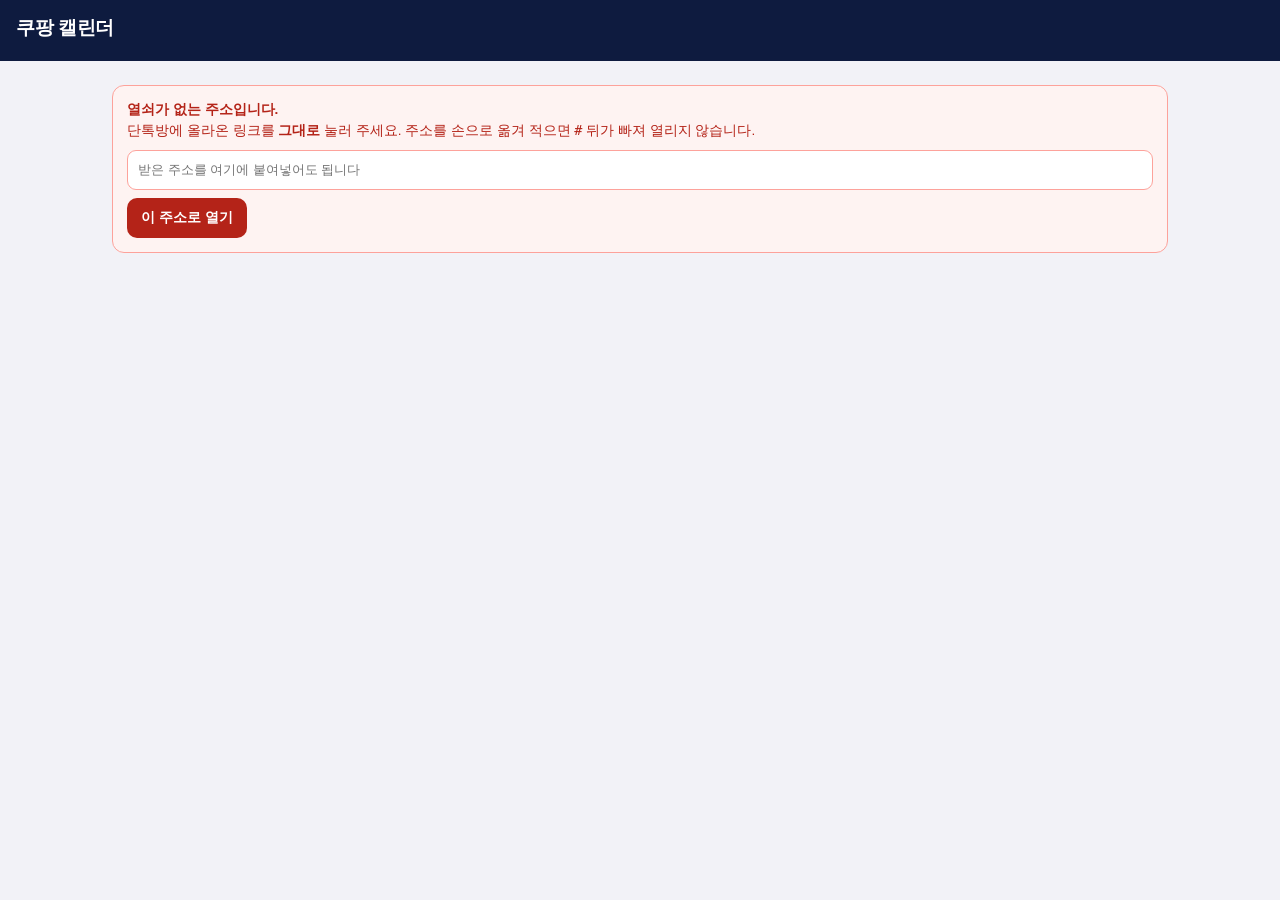
<file: docs/cal.html>
<!doctype html>
<html lang="ko"><head><meta charset="utf-8">
<!-- 확대·축소 고정 (2026-08-08 지시) — 네 화면 모두 같은 값이다. 자세한 이유는 webapp/index.html -->
<meta name="viewport" content="width=device-width,initial-scale=1,maximum-scale=1,user-scalable=no,viewport-fit=cover">
<meta name="theme-color" content="#0E1B3F">
<!-- ★ 검색엔진에 올리지 않는다. 이 페이지는 '링크를 받은 사람'만 보는 자리다. -->
<meta name="robots" content="noindex,nofollow,noarchive">
<title>쿠팡 캘린더</title>
<link rel="icon" href="icon-32.png" sizes="32x32" type="image/png">
<link rel="apple-touch-icon" href="icon-180.png">
<!-- ★ 앱 매니페스트는 **캘린더 전용**이다(cal-manifest.json).
     예전에는 업무 앱 매니페스트(manifest.json)를 걸어 두어서, 여기서 [설치]를 하면
     홈 화면에 'CSOS 업무 앱'이 깔렸다. 링크를 받은 현장 기사가 원하는 것은 캘린더인데
     아이콘을 누르면 PIN 로그인 화면이 떴다 — 그래서 아무도 설치하지 않았다. -->
<link rel="manifest" href="cal-manifest.json">
<style>
html,body{touch-action:manipulation}   /* 더블탭 확대 차단 — 2026-08-08 지시 */

:root{--navy:#0E1B3F;--brand:#2452E6;--bg:#F2F2F7;--card:#fff;--line:#E4E7EC;
  --ink:#101828;--ink-2:#344054;--ink-3:#5f6a7d;
  /* 일요일 날짜·경고 글자에 쓴다. #D92D20 은 흰 바탕에서 4.33 이라 기준(4.5)에 못 미쳤다. */
  --danger:#C7362B}
/* 앱 전체 글꼴 — 여기 한 곳에서만 정한다. 되돌리기: `python webapp/font_switch.py --legacy`
   또는 --font-ui 값을 --font-ui-legacy 로 바꾼다. legacy 값은 원래 값 그대로 남긴다. */
:root{
  --font-ui-legacy:-apple-system,BlinkMacSystemFont,"Malgun Gothic","Nanum Gothic",sans-serif;
  --font-ui:-apple-system,BlinkMacSystemFont,"Apple SD Gothic Neo","Pretendard Variable",Pretendard,"Segoe UI Variable Text","Segoe UI",Roboto,"Noto Sans KR","Source Han Sans KR","본고딕","Malgun Gothic","맑은 고딕","Helvetica Neue",Arial,sans-serif;
}
:root[data-font="legacy"]{ --font-ui:var(--font-ui-legacy); }
/* ▼ 글꼴 프리셋 — font_switch.py 가 만든다. 손으로 고치지 말 것 (FONT-PRESETS:BEGIN) */
/*   앱 [실행] 탭 '글꼴' 카드에서 고른다. 이 기기에서만 바뀐다(브라우저가 기억).
     모두에게 바꾸는 것은 `python webapp/font_switch.py --preset <이름>` 이다. */
:root[data-font="basic"]{ --font-ui:-apple-system,BlinkMacSystemFont,"Apple SD Gothic Neo","Pretendard Variable",Pretendard,"Segoe UI Variable Text","Segoe UI",Roboto,"Noto Sans KR","Source Han Sans KR","본고딕","Malgun Gothic","맑은 고딕","Helvetica Neue",Arial,sans-serif; }  /* 기본 */
:root[data-font="galaxy"]{ --font-ui:"One UI Sans KR VF","One UI Sans KR","SamsungOne","SamsungOneKorean","Samsung Sharp Sans","삼성고딕","SamsungGothic",Roboto,"Noto Sans KR","Source Han Sans KR","본고딕","Apple SD Gothic Neo","Malgun Gothic","맑은 고딕",sans-serif; }  /* 갤럭시 글자체 */
:root[data-font="iphone"]{ --font-ui:-apple-system,BlinkMacSystemFont,"SF Pro Text","SF Pro Display","Apple SD Gothic Neo","AppleSDGothicNeo-Regular","애플 SD 산돌고딕 Neo","Noto Sans KR","Source Han Sans KR","본고딕","Malgun Gothic","맑은 고딕",sans-serif; }  /* 아이폰 글자체 */
:root[data-font="windows"]{ --font-ui:"Segoe UI Variable Text","Segoe UI","맑은 고딕","Malgun Gothic","Noto Sans KR","Source Han Sans KR","본고딕","Apple SD Gothic Neo",Roboto,sans-serif; }  /* 윈도우 글자체 */
:root[data-font="clear"]{ --font-ui:"Pretendard Variable",Pretendard,"Noto Sans KR","Source Han Sans KR","본고딕","Apple SD Gothic Neo",-apple-system,BlinkMacSystemFont,Roboto,"Segoe UI Variable Text","Segoe UI","Malgun Gothic","맑은 고딕",sans-serif; }  /* 또렷하게 */
:root[data-font="clear"],:root[data-font="clear"] body{ -webkit-font-smoothing:auto; -moz-osx-font-smoothing:auto; }
/* ▲ (FONT-PRESETS:END) */
*{box-sizing:border-box}
body{margin:0;background:var(--bg);color:var(--ink);
  font:400 15px/1.5 var(--font-ui);
  padding:0 0 env(safe-area-inset-bottom)}
header{background:var(--navy);color:#fff;padding:calc(env(safe-area-inset-top) + 14px) 16px 14px;
  display:flex;align-items:flex-start;gap:10px}
header .ht{flex:1;min-width:0}
header h1{margin:0;font-size:19px;font-weight:800;letter-spacing:-.4px}
header p{margin:4px 0 0;font-size:13.5px;color:#C9D5FA}
header button{flex:none;appearance:none;border:1px solid #3A4A78;background:transparent;
  color:#C9D5FA;border-radius:10px;padding:7px 10px;font:inherit;font-size:13.5px;font-weight:700;
  cursor:pointer}
main{padding:14px 12px 28px;max-width:720px;margin:0 auto}
.cnav{display:flex;align-items:center;gap:8px;margin:0 0 10px}
.cnav b{flex:1;text-align:center;font-size:17px;font-variant-numeric:tabular-nums}
.cnav button{background:var(--card);border:1px solid var(--line);border-radius:9px;
  min-width:40px;min-height:36px;font-size:15px;color:var(--ink);cursor:pointer}
.cnav #ctoday{min-width:54px;font-size:13px;font-weight:700}
.cchips{display:flex;flex-wrap:wrap;gap:6px;margin-bottom:10px}
.cchip{display:inline-flex;align-items:center;gap:5px;flex:1 1 45%;justify-content:center;
  background:var(--card);border:1px solid var(--line);border-radius:999px;padding:7px 9px;
  font-size:13.5px;color:var(--ink-3);cursor:pointer}
.cchip i{width:8px;height:8px;border-radius:50%;background:var(--c);flex:none}
.cchip.on{border-color:var(--c);color:var(--ink)}
.cdow{display:grid;grid-template-columns:repeat(7,1fr);text-align:center;font-size:12.5px;
  color:var(--ink-3);margin-bottom:3px}
.cgrid{display:grid;grid-template-columns:repeat(7,1fr);gap:2px;margin-bottom:12px}
/* ★ 날짜 글씨를 키웠다 (2026-08-06 지시 "캘린더 날짜 크기 크게 변경").
   달력에서 제일 먼저 찾는 것은 숫자다. 12.5px 은 아래 색 점보다도 작아 보였다. */
.cday{background:var(--card);border:1px solid var(--line);border-radius:8px;min-height:56px;
  display:flex;flex-direction:column;align-items:center;justify-content:flex-start;gap:3px;
  color:var(--ink);cursor:pointer;padding:5px 2px}
.cday b{font-size:17px;font-weight:750;line-height:1.15;font-variant-numeric:tabular-nums}
.cday.out{opacity:.36}
.cday.sun b{color:var(--danger)}.cday.sat b{color:var(--brand)}
.cday.today b{background:#EAF1FF;color:var(--brand);border-radius:50%;
  width:28px;height:28px;display:grid;place-items:center}
.cday.on{border-color:var(--brand);background:#EAF1FF}
.cday .dots{display:flex;gap:2px}
.cday .dots i{width:5px;height:5px;border-radius:50%}
/* ═══ PC 는 칸 안에 글자로, 폰은 지금처럼 점으로 (2026-08-06 지시) ═══
   폰은 칸 하나가 손가락 폭이라 글자를 넣으면 두 자만 보이고 잘린다. 점이 더 정확하다.
   PC 는 칸이 세 배 넓어 캠프명이 그대로 들어간다. 자바스크립트로 폭을 재지 않고
   **CSS 미디어쿼리**로만 가른다 — 창 크기를 바꿔도 다시 그릴 필요가 없다. */
.ctxs{display:none}
@media(min-width:900px){
  main{max-width:1080px}
  .cgrid{gap:4px}
  .cday{min-height:116px;align-items:stretch;padding:6px 6px 7px;gap:4px}
  .cday b{text-align:left;font-size:18px;padding:0 2px}
  .cday.today b{width:26px;height:26px}
  .cday .dots{display:none}
  .ctxs{display:flex;flex-direction:column;gap:2px;min-width:0;overflow:hidden}
  .ctx{font-size:13px;font-weight:700;line-height:1.35;padding:2px 6px;border-radius:6px;
    border-left:3px solid var(--c);background:color-mix(in srgb,var(--c) 13%,transparent);
    overflow:hidden;text-overflow:ellipsis;white-space:nowrap}
  .ctx .tm{color:var(--ink-3);font-weight:800;margin-right:4px}
  .ctxmore{font-size:12.5px;font-weight:800;color:var(--ink-3);padding:0 6px}
}
.card{background:var(--card);border:1px solid var(--line);border-radius:14px;padding:4px 13px}
.item{border-top:1px solid var(--line);padding:10px 0;font-size:13.5px}
.item:first-child{border-top:0}
.item .t{font-weight:750}
.item .m{color:var(--ink-3);font-size:13px}
.kdot{display:inline-block;width:7px;height:7px;border-radius:50%;margin-right:5px}
.note{color:var(--ink-3);font-size:13.5px;margin:0 2px 8px}
.empty{color:var(--ink-3);font-size:13px;padding:18px 0;text-align:center}
.err{background:#FEF3F2;border:1px solid #FDA29B;color:#B42318;border-radius:12px;
  padding:14px;font-size:13.5px;margin:10px 0}
.err input{width:100%;margin-top:9px;padding:9px 10px;border:1px solid #FDA29B;border-radius:9px;
  font:inherit;font-size:13px}
.err button{margin-top:8px;appearance:none;border:0;border-radius:10px;padding:10px 14px;
  background:#B42318;color:#fff;font:inherit;font-weight:750;cursor:pointer}

/* ═══ 날짜를 누르면 뜨는 창 (2026-08-06 지시) ═══
   폰(≤899px) → 밑에서 위로 올라오는 레이어. 엄지가 닿는 아래쪽에서 올라오고
                아래로 쓸어내리면 닫힌다.
   PC(≥900px) → 가운데 모달. 마우스는 어디든 같은 거리고, 넓은 화면에서 아래에서
                올라오면 눈이 아래까지 따라가야 한다. */
.sheet{position:fixed;inset:0;z-index:60;display:none}
.sheet.open{display:block}
.sheet .dim{position:absolute;inset:0;background:rgba(8,14,30,.42);opacity:0;transition:opacity .22s}
.sheet.in .dim{opacity:1}
.sheet .panel{position:absolute;left:0;right:0;bottom:0;max-height:82vh;display:flex;
  flex-direction:column;background:var(--card);border-radius:20px 20px 0 0;
  box-shadow:0 -10px 40px rgba(8,14,30,.28);padding-bottom:env(safe-area-inset-bottom);
  transform:translateY(100%);transition:transform .26s cubic-bezier(.32,.72,0,1)}
.sheet.in .panel{transform:translateY(0)}
.sheet .grab{width:38px;height:5px;border-radius:3px;background:var(--line);margin:8px auto 2px;flex:none}
.sheet .shead{display:flex;align-items:flex-start;gap:10px;padding:8px 16px 10px;
  border-bottom:1px solid var(--line);flex:none}
.sheet .shead .tt{flex:1;min-width:0}
.sheet .shead b{display:block;font-size:19px;font-weight:850;letter-spacing:-.4px}
.sheet .shead span{display:block;font-size:13px;color:var(--ink-3);margin-top:2px}
.sheet .sx{flex:none;width:32px;height:32px;border-radius:50%;border:0;background:var(--bg);
  color:var(--ink-3);font-size:15px;font-weight:800;cursor:pointer}
.sheet .sbody{overflow-y:auto;-webkit-overflow-scrolling:touch;padding:6px 16px 18px}
.sheet .sfoot{flex:none;display:flex;gap:8px;padding:0 16px 14px}
.sheet .sfoot button{flex:1;appearance:none;border:1px solid var(--line);background:var(--bg);
  border-radius:11px;padding:11px;font:inherit;font-size:13.5px;font-weight:700;color:var(--ink-2);
  cursor:pointer}
@media(min-width:900px){
  .sheet .panel{left:50%;right:auto;bottom:auto;top:50%;width:min(560px,92vw);max-height:78vh;
    border-radius:18px;transform:translate(-50%,-46%) scale(.96);opacity:0;
    transition:transform .2s ease,opacity .2s ease}
  .sheet.in .panel{transform:translate(-50%,-50%) scale(1);opacity:1}
  .sheet .grab{display:none}
}
@media(prefers-reduced-motion:reduce){.sheet .panel,.sheet .dim{transition:none}}

/* ═══ 크롬으로 열기 · 앱으로 설치 안내 띠 ═══ */
.bar{position:fixed;left:10px;right:10px;bottom:calc(env(safe-area-inset-bottom) + 12px);
  z-index:70;background:var(--navy);color:#fff;border-radius:16px;padding:13px 14px;
  box-shadow:0 10px 28px rgba(0,0,0,.3);display:flex;flex-wrap:wrap;align-items:center;gap:8px}
.bar b{font-size:14.5px;flex:1 1 100%}
.bar p{flex:1 1 100%;margin:0;font-size:13.5px;color:#C9D5FA;line-height:1.5}
.bar .row{flex:1 1 100%;display:flex;gap:8px;margin-top:2px}
.bar button{appearance:none;border:0;border-radius:11px;padding:10px;font:inherit;font-weight:750;
  cursor:pointer;flex:1}
.bar .go{background:var(--brand);color:#fff}
.bar .no{background:transparent;border:1px solid #3A4A78;color:#C9D5FA;flex:0 0 92px;font-weight:600}
@media(min-width:900px){.bar{left:auto;right:20px;width:380px;bottom:20px}}
</style></head>
<body>
<header>
  <div class="ht"><h1>쿠팡 캘린더</h1><p id="sub">불러오는 중…</p></div>
  <button id="binstall" hidden>앱으로 설치</button>
</header>
<main id="main"><div class="empty">불러오는 중…</div></main>
<div class="sheet" id="sheet">
  <div class="dim" onclick="closeSheet()"></div>
  <div class="panel" role="dialog" aria-modal="true" aria-labelledby="sheetTitle">
    <div class="grab" aria-hidden="true"></div>
    <div class="shead"><div class="tt"><b id="sheetTitle">—</b><span id="sheetSub"></span></div>
      <button class="sx" onclick="closeSheet()" aria-label="닫기">✕</button></div>
    <div class="sbody" id="sheetBody"></div>
    <div class="sfoot"><button onclick="shiftDay(-1)">‹ 전날</button>
      <button onclick="shiftDay(1)">다음날 ›</button></div>
  </div>
</div>
<script>
/* 공유 전용 캘린더 (2026-08-06 지시)
   ─────────────────────────────────────────────────────────────────────────
   · 열쇠는 주소의 `#k=` 에 있다. `#` 뒤는 **서버로 가지 않는다** — 깃허브 접속
     기록에도 남지 않고 검색엔진도 못 가져간다. 그래서 PIN 을 묻지 않아도 된다.
   · 여기서 푸는 것은 **캘린더 자물쇠**다. 앱 PIN 이 아니므로 이 링크로는 정산·
     계산서·확인필요가 열리지 않는다. 링크가 새어도 새는 것은 일정뿐이다.
   · 주소는 **고정**이다. 열쇠를 새로 뽑지 않는 한(`cal_share.py --new-key`)
     한 번 보낸 링크가 계속 같은 자리를 연다. */
const $ = id => document.getElementById(id);
const esc = s => String(s==null?'':s).replace(/[&<>"']/g, c =>
  ({'&':'&amp;','<':'&lt;','>':'&gt;','"':'&quot;',"'":'&#39;'}[c]));
const b64 = s => Uint8Array.from(atob(s), c => c.charCodeAt(0));
const KSTORE = 'csos.cal.k';

async function unseal(enc, pass){
  const km = await crypto.subtle.importKey('raw', new TextEncoder().encode(pass),
                                           'PBKDF2', false, ['deriveBits']);
  const bits = new Uint8Array(await crypto.subtle.deriveBits(
    {name:'PBKDF2', salt:b64(enc.salt), iterations:enc.iter, hash:'SHA-256'}, km, 512));
  const iv = b64(enc.iv), ct = b64(enc.ct);
  const hk = await crypto.subtle.importKey('raw', bits.slice(32,64),
                                           {name:'HMAC', hash:'SHA-256'}, false, ['verify']);
  const signed = new Uint8Array(iv.length + ct.length);
  signed.set(iv); signed.set(ct, iv.length);
  if(!(await crypto.subtle.verify('HMAC', hk, b64(enc.tag), signed))) throw new Error('KEY');
  const ck = await crypto.subtle.importKey('raw', bits.slice(0,32), {name:'AES-CBC'}, false, ['decrypt']);
  const pt = new Uint8Array(await crypto.subtle.decrypt({name:'AES-CBC', iv}, ck, ct));
  return JSON.parse(new TextDecoder().decode(pt));
}

let CAL = {일정:[], 분류목록:[]}, M = '', DAY = '', OFF = new Set(), SEL = 0;
const kindOf = k => (CAL.분류목록||[]).find(x => x.key === k)
  || {key:k, label:k||'기타', color:'#8E8E93'};
const campOf = e => String(e.캠프명 || e.장소 || e.제목 || '').trim() || '(장소 미입력)';
const isoOf = d => d.getFullYear()+'-'+String(d.getMonth()+1).padStart(2,'0')
                 + '-'+String(d.getDate()).padStart(2,'0');

/* ── 카카오톡·밴드 같은 '앱 안 브라우저'에서는 설치가 아예 안 된다 ──────────
   (2026-08-06 지시: "캘린더 공유시 크롬을 자동으로 열어서 설치하게끔")
   왜 이 장치가 필요한가 — 단톡방에서 링크를 누르면 카카오톡 **안**의 브라우저가 뜬다.
   그 브라우저에는 '홈 화면에 추가' 도 없고 설치 창(beforeinstallprompt)도 없다.
   그래서 아무리 잘 만들어도 현장 기사 폰에는 아이콘이 안 생긴다. 링크를 매번 찾아야 하고,
   그러다 안 보게 된다. → **크롬으로 넘겨 준 다음** 거기서 설치를 권한다.
   · 안드로이드: `intent://…#k=…#Intent;scheme=https;package=com.android.chrome;end`
     안드로이드는 **맨 뒤** `#Intent;` 부터를 명령으로 읽어서 앞의 `#k=` 는 주소에 남는다.
     열쇠를 잃지 않고 그대로 크롬으로 넘어간다.
   · 아이폰: **사파리**로 넘긴다(`x-safari-`). 크롬이 아니다 — 아이폰 크롬은 홈 화면
     설치를 못 하기 때문이다. 사파리에서 '공유 → 홈 화면에 추가' 안내까지 이어 준다.
   · 어느 쪽이든 **넘기기 전에 주소를 클립보드에 복사**해 둔다. 넘어가다 실패해도
     '붙여넣기' 한 번으로 살아난다. */
function inAppBrowser(){
  const u = navigator.userAgent || '';
  return /KAKAOTALK|BAND|NAVER\(inapp|DaumApps|Instagram|FBAN|FBAV|Line\//i.test(u);
}
function isAndroid(){ return /Android/i.test(navigator.userAgent||''); }
function isIOS(){ return /iPad|iPhone|iPod/.test(navigator.userAgent||'') && !window.MSStream; }
function standalone(){
  return window.matchMedia('(display-mode: standalone)').matches || navigator.standalone === true;
}
function shareUrl(){
  const k = currentKey();
  return location.origin + location.pathname + (k ? '#k=' + k : '');
}
/* 넘길 주소를 **만들기만** 하는 함수 — 실제로 넘기는 것은 openInChrome 이다.
   나눠 둔 이유: 주소 규칙이 틀리면 링크를 받은 사람 폰에서만 조용히 실패한다.
   여기서 문자열로 뽑아낼 수 있어야 검증[120]이 규칙을 지켜 준다. */
function chromeJumpUrl(){
  const url = shareUrl();
  const rest = location.host + location.pathname + (currentKey() ? '#k=' + currentKey() : '');
  if(isAndroid()){
    // 안드로이드는 **맨 뒤** `#Intent;` 부터를 명령으로 읽는다. 그래서 앞의 `#k=` 는
    // 주소에 그대로 남아 크롬으로 넘어간다(열쇠를 잃지 않는다).
    // 크롬이 없는 폰은 fallback 주소로 되돌아온다 — 아무 데도 못 가는 일은 없다.
    return 'intent://' + rest
      + '#Intent;scheme=https;package=com.android.chrome;'
      + 'S.browser_fallback_url=' + encodeURIComponent(url) + ';end';
  }
  /* ★ 아이폰은 크롬으로 보내면 안 된다 — **아이폰 크롬은 홈 화면 설치를 못 한다.**
     아이폰에서 홈 화면에 아이콘을 만들 수 있는 것은 사파리뿐이다. 크롬으로 넘기면
     "열리기는 하는데 설치는 여전히 안 되는" 상태가 되어 한 걸음 헛돈다.
     그래서 사파리로 보낸다(`x-safari-` 는 카카오톡 안 브라우저에서 사파리를 여는 주소다). */
  if(isIOS()) return 'x-safari-' + shareUrl();
  return '';
}
function openInChrome(){
  // 넘어가다 실패해도 살아날 수 있게 **먼저** 주소를 복사해 둔다.
  try{ navigator.clipboard && navigator.clipboard.writeText(shareUrl()); }catch(e){}
  const to = chromeJumpUrl();
  if(!to) return false;
  location.href = to;
  return true;
}
function dismissBar(){ const b = $('cbar'); if(b) b.remove(); }
function showBar(kind){
  dismissBar();
  const bar = document.createElement('div');
  bar.className = 'bar'; bar.id = 'cbar';
  if(kind === 'chrome'){
    const ios = isIOS();
    bar.innerHTML = '<b>' + (ios ? '사파리에서 열면' : '크롬에서 열면') + ' 앱으로 설치됩니다</b>'
      + '<p>지금은 카카오톡·밴드 안의 브라우저라 홈 화면에 아이콘을 만들 수 없습니다. '
      + (ios ? '사파리' : '크롬') + '으로 열면 다음부터 링크를 찾지 않아도 됩니다.</p>'
      + '<span class="row"><button class="go" id="cgo">'
      + (ios ? '사파리로 열기' : '크롬으로 열기') + '</button>'
      + '<button class="no" id="cno">나중에</button></span>';
  }else if(kind === 'ios'){
    bar.innerHTML = '<b>홈 화면에 캘린더 아이콘 만들기</b>'
      + '<p>아래 <b>공유</b> 버튼 → <b>홈 화면에 추가</b> 를 누르면 앱처럼 열립니다. '
      + '(아이폰은 사파리에서만 됩니다)</p>'
      + '<span class="row"><button class="no" id="cno" style="flex:1">알겠습니다</button></span>';
  }else{
    bar.innerHTML = '<b>쿠팡 캘린더를 앱으로 설치</b>'
      + '<p>홈 화면에서 바로 열 수 있습니다. 링크를 다시 찾지 않아도 됩니다.</p>'
      + '<span class="row"><button class="go" id="cgo">설치하기</button>'
      + '<button class="no" id="cno">나중에</button></span>';
  }
  document.body.appendChild(bar);
  const no = $('cno');
  if(no) no.onclick = () => { try{ localStorage.setItem('csos.cal.hint','off'); }catch(e){} dismissBar(); };
  const go = $('cgo');
  if(go) go.onclick = () => { if(kind === 'chrome'){ openInChrome(); } else { doInstall(); } };
}
let PROMPT = null;
window.addEventListener('beforeinstallprompt', (e) => {
  e.preventDefault(); PROMPT = e;
  const b = $('binstall'); if(b) b.hidden = false;
  if(!standalone() && !hintOff()) showBar('install');
});
function hintOff(){ try{ return localStorage.getItem('csos.cal.hint') === 'off'; }catch(e){ return false; } }
async function doInstall(){
  dismissBar();
  if(!PROMPT) return;
  try{ PROMPT.prompt(); await PROMPT.userChoice; }catch(e){}
  PROMPT = null;
  const b = $('binstall'); if(b) b.hidden = true;
}
/* 크롬으로 넘기는 판단은 **자료를 다 그린 뒤**에 한다 — 화면이 비어 있는 채로
   다른 앱으로 튀면 사람은 링크가 깨졌다고 본다. */
function offerInstall(){
  if(standalone() || hintOff()) return;
  if(inAppBrowser()){
    showBar('chrome');
    // "자동으로 열어서" — 한 번만 스스로 시도한다. 실패하거나 사람이 돌아오면 위 띠가 남는다.
    let tried = false;
    try{ tried = sessionStorage.getItem('csos.cal.jump') === '1'; }catch(e){}
    if(!tried){
      try{ sessionStorage.setItem('csos.cal.jump','1'); }catch(e){}
      setTimeout(openInChrome, 700);
    }
    return;
  }
  if(isIOS()) setTimeout(() => { if(!hintOff()) showBar('ios'); }, 1200);
  // 안드로이드 크롬은 beforeinstallprompt 가 오면 그때 띠를 띄운다(위 리스너).
}

/* ── 날짜 창 ─────────────────────────────────────────────────────────── */
function dayRows(){
  return (CAL.일정||[]).filter(e => e.날짜 === DAY && !OFF.has(String(e.분류||'etc')));
}
function openSheet(){
  const w = $('sheet'); if(!w) return;
  renderSheet();
  if(!w.classList.contains('open')){
    document.body.style.overflow = 'hidden';
    w.classList.add('open');
    // rAF 만 믿지 않는다 — 탭이 숨으면 rAF 는 아예 안 불린다. 시간으로도 같이 건다.
    const rise = () => w.classList.add('in');
    requestAnimationFrame(rise); setTimeout(rise, 60);
  }
}
function closeSheet(){
  const w = $('sheet'); if(!w || !w.classList.contains('open')) return;
  w.classList.remove('in'); document.body.style.overflow = '';
  setTimeout(() => w.classList.remove('open'), 280);
}
function shiftDay(n){
  if(!DAY) return;
  const [y,m,d] = DAY.split('-').map(Number);
  const t = new Date(y, m-1, d+n);
  DAY = isoOf(t); SEL = 0;
  if(DAY.slice(0,7) !== M) M = DAY.slice(0,7);
  render(); renderSheet();
}
function pickEvent(i){ SEL = i; renderSheet(); }
function renderSheet(){
  const body = $('sheetBody'), title = $('sheetTitle'), sub = $('sheetSub');
  if(!body) return;
  const rows = dayRows();
  title.textContent = DAY || '선택한 날';
  sub.textContent = rows.length ? '일정 ' + rows.length + '건' : '이 날에는 표시할 일정이 없습니다';
  if(!rows.length){
    body.innerHTML = '<div class="empty">이 날에는 표시할 일정이 없습니다.<br>위 칩에서 꺼 둔 종류가 있는지 확인해 보세요.</div>';
    return;
  }
  SEL = Math.max(0, Math.min(SEL, rows.length-1));
  const e = rows[SEL], m = kindOf(String(e.분류||'etc'));
  body.innerHTML = rows.map((r,i) => {
    const km = kindOf(String(r.분류||'etc'));
    return '<div class="item" style="cursor:pointer' + (i===SEL?';font-weight:750':'')
      + '" onclick="pickEvent(' + i + ')"><div class="t">'
      + '<i class="kdot" style="background:' + esc(km.color) + '"></i>' + esc(campOf(r)) + '</div>'
      + '<div class="m">' + [km.label, r.담당기사, r.프로젝트NO, r.시간].filter(Boolean).map(esc).join(' · ')
      + '</div></div>';
  }).join('')
  + '<div class="card" style="margin-top:10px;padding:11px 13px;font-size:13.5px;line-height:1.6">'
  + '<div style="font-weight:800;margin-bottom:5px">' + esc(e.제목 || campOf(e)) + '</div>'
  + '<div style="color:var(--ink-3)">' + esc(m.label) + ' · ' + esc(e.날짜||'')
  + (e.시간 ? ' ' + esc(e.시간) : ' 종일') + '</div>'
  + (e.프로젝트NO ? '<div>프로젝트 ' + esc(e.프로젝트NO) + '</div>' : '')
  + (e.담당기사 ? '<div>담당기사 ' + esc(e.담당기사) + '</div>' : '')
  + (e.예측 ? '<div style="color:var(--danger);margin-top:4px">과거 점검일로 계산한 예상일입니다 — 확정 일정이 아닙니다.</div>' : '')
  + '</div>';
}
document.addEventListener('keydown', (ev) => {
  if(ev.key === 'Escape') closeSheet();
});
(function(){
  let y0 = null;
  document.addEventListener('touchstart', (ev) => {
    const w = $('sheet');
    if(!w || !w.classList.contains('open')){ y0 = null; return; }
    const p = w.querySelector('.panel');
    if(!p || !p.contains(ev.target)){ y0 = null; return; }
    const b = $('sheetBody');
    if(b && b.contains(ev.target) && b.scrollTop > 0){ y0 = null; return; }
    y0 = ev.touches[0].clientY;
  }, {passive:true});
  document.addEventListener('touchend', (ev) => {
    if(y0 == null) return;
    const dy = ev.changedTouches[0].clientY - y0; y0 = null;
    if(dy > 70) closeSheet();
  }, {passive:true});
})();

function render(){
  const all = CAL.일정 || [];
  if(!all.length){ $('main').innerHTML = '<div class="empty">표시할 일정이 없습니다.</div>'; return; }
  if(!M){
    const now = new Date().toISOString().slice(0,7);
    M = all.some(e => String(e.날짜||'').startsWith(now)) ? now
      : String(all[all.length-1].날짜||now).slice(0,7);
  }
  const [Y, Mo] = M.split('-').map(Number);
  const month = all.filter(e => String(e.날짜||'').startsWith(M));
  const rows = month.filter(e => !OFF.has(String(e.분류||'etc')));
  const byDay = {};
  rows.forEach(e => { (byDay[e.날짜] = byDay[e.날짜] || []).push(e); });

  const cnt = {};
  month.forEach(e => { const k = String(e.분류||'etc'); cnt[k] = (cnt[k]||0) + 1; });
  const chips = Object.keys(cnt).map(k => {
    const m = kindOf(k);
    return `<button class="cchip${OFF.has(k)?'':' on'}" data-k="${esc(k)}" style="--c:${esc(m.color)}">`
      + `<i></i>${esc(m.label)} ${cnt[k]}</button>`;
  }).join('');

  const first = new Date(Y, Mo-1, 1), start = new Date(Y, Mo-1, 1-first.getDay());
  const todayIso = isoOf(new Date());
  let grid = '';
  for(let i=0;i<42;i++){
    const d = new Date(start.getFullYear(), start.getMonth(), start.getDate()+i);
    const iso = isoOf(d);
    const evs = byDay[iso] || [], out = (d.getMonth()+1) !== Mo;
    const dots = [...new Set(evs.map(e => String(e.분류||'etc')))].slice(0,4)
      .map(k => `<i style="background:${esc(kindOf(k).color)}"></i>`).join('');
    // PC 용 글자 칸도 같이 실어 보낸다 — 감추는 것은 CSS 가 한다(창 크기가 바뀌어도 안전).
    const TXN = 4;
    const txs = evs.slice(0,TXN).map(e => {
      const m = kindOf(String(e.분류||'etc'));
      const tm = e.시간 ? `<span class="tm">${esc(String(e.시간).slice(0,5))}</span>` : '';
      return `<span class="ctx" style="--c:${esc(m.color)}">${tm}${esc(campOf(e))}</span>`;
    }).join('') + (evs.length > TXN ? `<span class="ctxmore">+${evs.length-TXN}건 더</span>` : '');
    const cls = 'cday' + (out?' out':'') + (iso===DAY?' on':'') + (iso===todayIso?' today':'')
      + (d.getDay()===0?' sun':'') + (d.getDay()===6?' sat':'');
    grid += `<button class="${cls}" data-d="${iso}"><b>${d.getDate()}</b>`
      + `${evs.length?`<span class="dots">${dots}</span>`:''}<span class="ctxs">${txs}</span></button>`;
  }
  const day = DAY && byDay[DAY] ? byDay[DAY] : null;
  const list = (day || rows).slice(0,400).map(e => {
    const m = kindOf(String(e.분류||'etc'));
    return `<div class="item"><div class="t"><i class="kdot" style="background:${esc(m.color)}"></i>`
      + `${esc(String(e.날짜||'').slice(5))} ${esc(campOf(e))}</div>`
      + `<div class="m">${[m.label, e.담당기사, e.프로젝트NO, e.시간].filter(Boolean).map(esc).join(' · ')}</div></div>`;
  }).join('');

  $('main').innerHTML =
    `<div class="cnav"><button id="cprev">‹</button><b>${Y}년 ${Mo}월</b>`
    + `<button id="cnext">›</button><button id="ctoday">오늘</button></div>`
    + `<div class="cchips">${chips}</div>`
    + `<div class="cdow"><span>일</span><span>월</span><span>화</span><span>수</span><span>목</span><span>금</span><span>토</span></div>`
    + `<div class="cgrid">${grid}</div>`
    + `<div class="note">${day ? esc(DAY)+' · '+day.length+'건 (날짜를 누르면 창으로 자세히)'
                               : '이 달 '+rows.length+'건 · 날짜를 누르면 그 날 일정이 창으로 열립니다'}</div>`
    + `<div class="card">${list || '<div class="empty">표시할 일정이 없습니다.</div>'}</div>`;

  const shift = n => { const d = new Date(Y, Mo-1+n, 1);
    M = d.getFullYear()+'-'+String(d.getMonth()+1).padStart(2,'0'); DAY=''; render(); };
  $('cprev').onclick = () => shift(-1);
  $('cnext').onclick = () => shift(1);
  $('ctoday').onclick = () => { M = new Date().toISOString().slice(0,7); DAY=''; render(); };
  document.querySelectorAll('.cday').forEach(b => b.onclick = () => {
    DAY = b.dataset.d; SEL = 0; render(); openSheet(); });
  document.querySelectorAll('.cchip').forEach(b => b.onclick = () => {
    const k = b.dataset.k;
    if(OFF.has(k)) OFF.delete(k); else OFF.add(k);
    // 전부 끄면 빈 화면이 남아 고장으로 보인다 — 마지막 하나는 도로 켠다.
    if(Object.keys(cnt).every(x => OFF.has(x))) OFF.delete(k);
    DAY=''; render(); });
}

/* 열쇠는 ① 주소의 `#k=` ② 이 기기에 기억해 둔 것 순으로 찾는다.
   ★ 기억이 왜 필요한가 — 홈 화면에 설치한 아이콘은 **주소의 `#` 뒤를 못 가지고 간다**
     (설치 주소에는 `#` 이 없다). 기억해 두지 않으면 설치한 아이콘이 매번
     '열쇠가 없는 주소입니다'만 띄운다. 기억하는 것은 링크를 저장해 두는 것과 같다. */
let KEY = '';
function currentKey(){ return KEY; }
function rememberKey(k){ KEY = k; try{ localStorage.setItem(KSTORE, k); }catch(e){} }
function askKey(){
  $('sub').textContent = '';
  $('main').innerHTML = '<div class="err"><b>열쇠가 없는 주소입니다.</b><br>'
    + '단톡방에 올라온 링크를 <b>그대로</b> 눌러 주세요. 주소를 손으로 옮겨 적으면 '
    + '<code>#</code> 뒤가 빠져 열리지 않습니다.'
    + '<input id="kin" placeholder="받은 주소를 여기에 붙여넣어도 됩니다" autocomplete="off">'
    + '<button id="kgo">이 주소로 열기</button></div>';
  const go = $('kgo');
  if(go) go.onclick = () => {
    const v = String(($('kin')||{}).value || '');
    const m = v.match(/[#?&]k=([A-Za-z0-9_\-]+)/);
    if(!m){ alert('주소에서 열쇠(#k=…)를 찾지 못했습니다. 링크 전체를 붙여넣어 주세요.'); return; }
    location.hash = 'k=' + m[1];
    location.reload();
  };
}

(async function(){
  // 서비스워커가 있어야 크롬이 **진짜 앱 설치**를 제안한다(없으면 단순 북마크).
  try{ if('serviceWorker' in navigator) navigator.serviceWorker.register('sw.js'); }catch(e){}
  const b = $('binstall'); if(b) b.onclick = doInstall;

  let k = new URLSearchParams(location.hash.slice(1)).get('k') || '';
  if(!k){ try{ k = localStorage.getItem(KSTORE) || ''; }catch(e){} }
  if(!k){ askKey(); return; }
  KEY = k;
  try{
    const enc = await (await fetch('cal.enc?t=' + Date.now(), {cache:'no-store'})).json();
    CAL = await unseal(enc, k);
    rememberKey(k);
    $('sub').textContent = `갱신 ${String(CAL.갱신||'').replace('T',' ').slice(0,16)} · 일정 ${(CAL.일정||[]).length}건`;
    render();
    offerInstall();
  }catch(e){
    $('sub').textContent = '';
    $('main').innerHTML = '<div class="err"><b>일정을 열지 못했습니다.</b><br>'
      + '링크가 오래되어 열쇠가 바뀌었을 수 있습니다. 담당자에게 새 링크를 요청하세요.</div>';
    try{ localStorage.removeItem(KSTORE); }catch(e2){}
  }
})();
</script>
</body></html>
</file>
